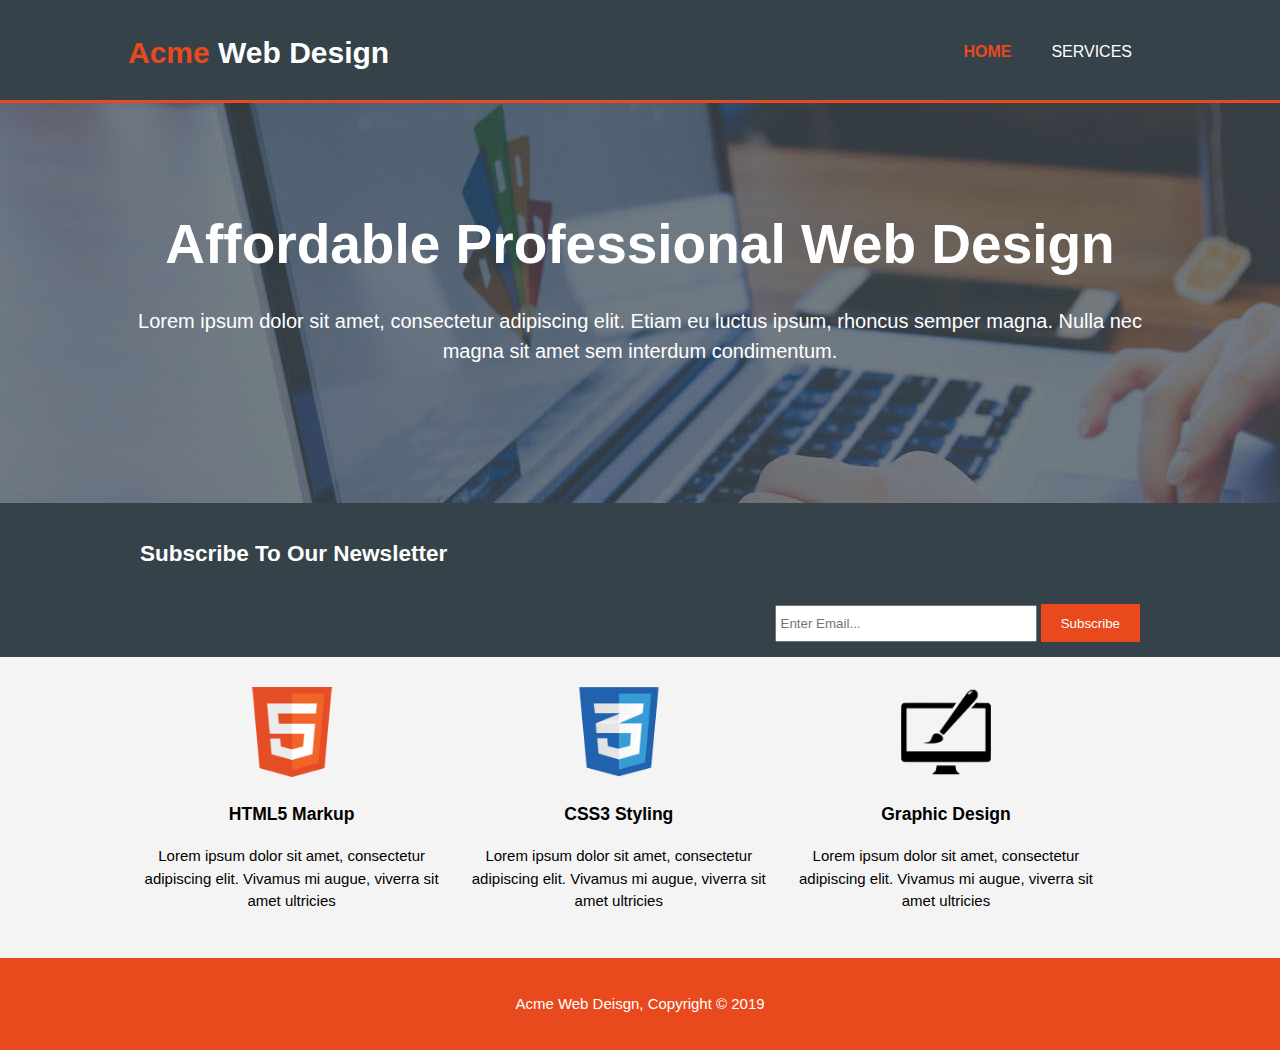
<file: acme/index.html>
<!DOCTYPE html>
<html lang="en">
  <head>
    <meta charset="utf-8">
    <meta name="viewport" content="width=device-width">
    <meta name="description" content="Affordable and professional web design">
	  <meta name="keywords" content="web design, affordable web design, professional web design">
  	<meta name="author" content="Brad Traversy">
    <title>Acme Web Deisgn | Welcome</title>
    <link rel="stylesheet" href="./css/style.css">
  </head>
  <body>
    <header>
      <div class="container">
        <div id="branding">
          <h1><span class="highlight">Acme</span> Web Design</h1>
        </div>
        <nav>
          <ul>
            <li class="current"><a href="index.html">Home</a></li>
            <li><a href="services.html">Services</a></li>
          </ul>
        </nav>
      </div>
    </header>

    <section id="showcase">
      <div class="container">
        <h1>Affordable Professional Web Design</h1>
        <p>Lorem ipsum dolor sit amet, consectetur adipiscing elit. Etiam eu luctus ipsum, rhoncus semper magna. Nulla nec magna sit amet sem interdum condimentum.</p>
      </div>
    </section>

    <section id="newsletter">
      <div class="container">
        <h2>Subscribe To Our Newsletter</h2>
        <form>
          <input type="email" placeholder="Enter Email...">
          <button type="submit" class="button_1">Subscribe</button>
        </form>
      </div>
    </section>

    <section id="boxes">
      <div class="container">
        <div class="box">
          <img src="./img/logo_html.png" alt="logo">
          <h3>HTML5 Markup</h3>
          <p>Lorem ipsum dolor sit amet, consectetur adipiscing elit. Vivamus mi augue, viverra sit amet ultricies</p>
        </div>
        <div class="box">
          <img src="./img/logo_css.png" alt="logo_css">
          <h3>CSS3 Styling</h3>
          <p>Lorem ipsum dolor sit amet, consectetur adipiscing elit. Vivamus mi augue, viverra sit amet ultricies</p>
        </div>
        <div class="box">
          <img src="./img/logo_brush.png" alt="logo_brush">
          <h3>Graphic Design</h3>
          <p>Lorem ipsum dolor sit amet, consectetur adipiscing elit. Vivamus mi augue, viverra sit amet ultricies</p>
        </div>
      </div>
    </section>

    <footer>
      <p>Acme Web Deisgn, Copyright &copy; 2019</p>
    </footer>
  </body>
</html>
</file>
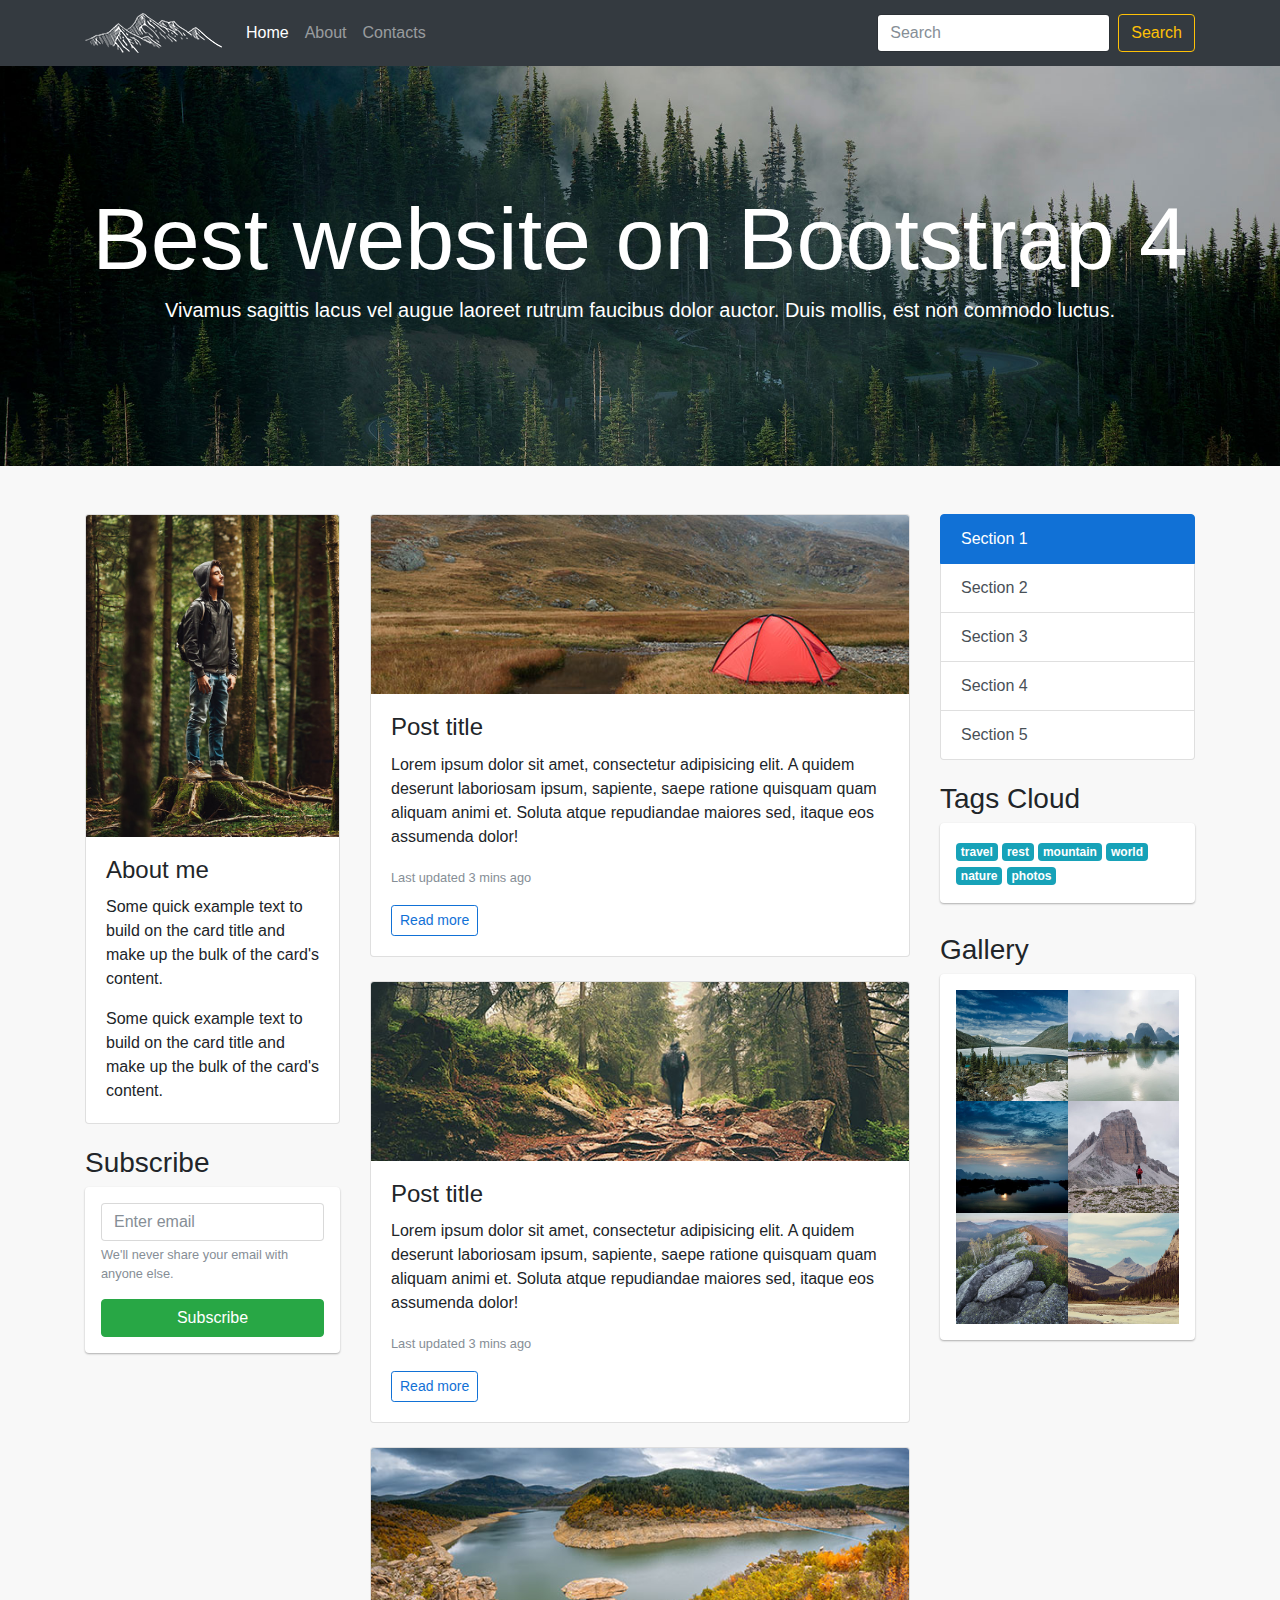
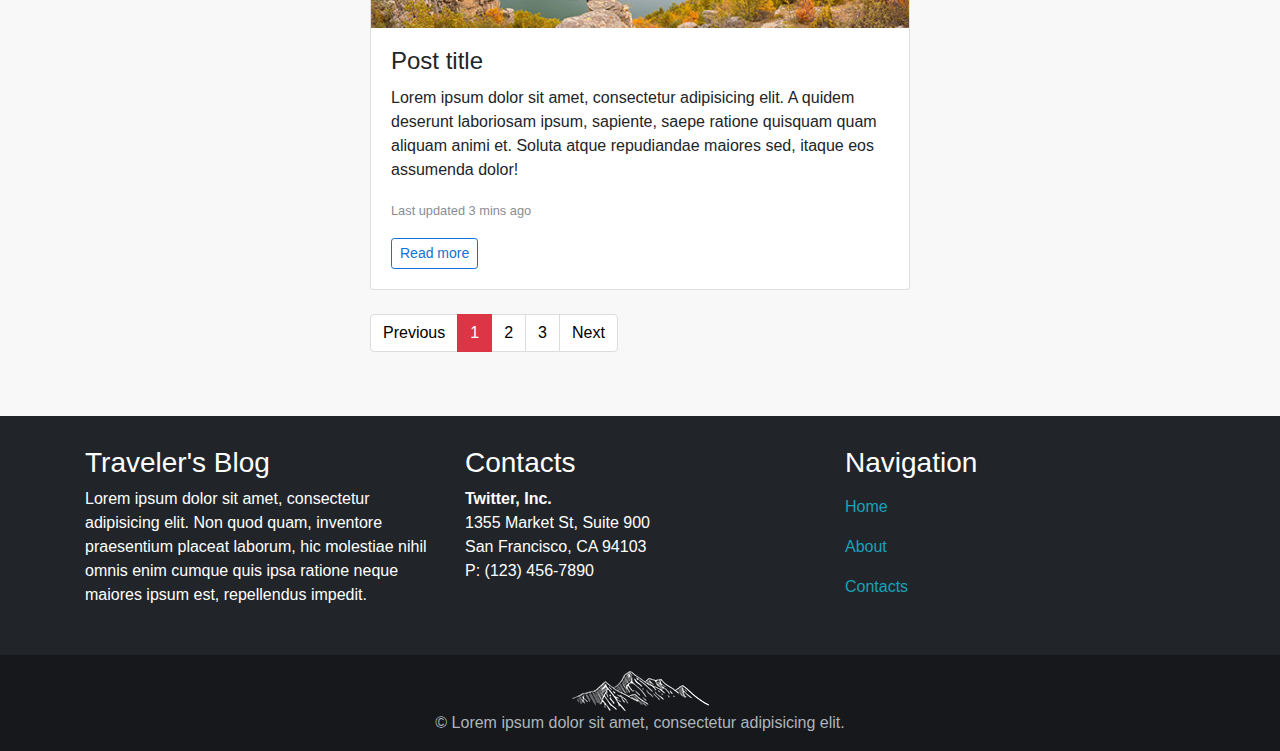
<file: b4/index.html>
<!DOCTYPE html>
<html lang="en">
<head>
    <meta charset="UTF-8">
    <link rel="stylesheet" href="assets/css/style.min.css">

    <!-- Useful meta tags -->
    <meta name="viewport" content="width=device-width, initial-scale=1, shrink-to-fit=no">
    <meta name="description" content="">
    <meta name="keywords" content="">
    <meta name="robots" content="index, follow, noodp">
    <meta name="googlebot" content="index, follow">
    <meta name="google" content="notranslate">
    <meta name="format-detection" content="telephone=no">

    <title>Home</title>
</head>
<body>


<nav class="navbar navbar-expand-md navbar-dark bg-dark">
    <div class="container">
        <a class="navbar-brand" href="#">
            <img src="assets/i/logo.png" alt="">
        </a>
        <button class="navbar-toggler" type="button" data-toggle="collapse" data-target="#navbarSupportedContent" aria-controls="navbarSupportedContent" aria-expanded="false" aria-label="Toggle navigation">
            <span class="navbar-toggler-icon"></span>
        </button>

        <div class="collapse navbar-collapse" id="navbarSupportedContent">
            <ul class="navbar-nav mr-auto">
                <li class="nav-item active">
                    <a class="nav-link" href="#">Home <span class="sr-only">(current)</span></a>
                </li>
                <li class="nav-item">
                    <a class="nav-link" href="#">About</a>
                </li>
                <li class="nav-item">
                    <a class="nav-link" href="#">Contacts</a>
                </li>
            </ul>
            <form class="form-inline my-2 my-lg-0">
                <input class="form-control mr-sm-2" type="text" placeholder="Search" aria-label="Search">
                <button class="btn btn-outline-warning my-2 my-sm-0" type="submit">Search</button>
            </form>
        </div>
    </div><!-- /.container -->
</nav><!-- /.navbar -->


<header class="header d-flex flex-column justify-content-center align-items-center">
    <div class="container">
        <h1 class="display-2">Best website on Bootstrap 4</h1>
        <p class="lead">Vivamus sagittis lacus vel augue laoreet rutrum faucibus dolor auctor. Duis mollis, est non commodo luctus.</p>
    </div>
</header>


<main class="main">
    <div class="container">
        <div class="row">

            <div class="col-lg-3 order-3 order-lg-1">
                <div class="card mb-4">
                    <img class="card-img-top" src="assets/i/author.jpg" alt="Card image cap">
                    <div class="card-body">
                        <h4 class="card-title">About me</h4>
                        <p class="card-text">Some quick example text to build on the card title and make up the bulk of the card's content.</p>
                        <p class="card-text">Some quick example text to build on the card title and make up the bulk of the card's content.</p>
                    </div>
                </div>

                <h3>Subscribe</h3>
                <div class="block">
                    <form method="post" action="/">
                        <div class="form-group">
                            <input type="email" class="form-control" id="exampleInputEmail1" aria-describedby="emailHelp" placeholder="Enter email">
                            <small id="emailHelp" class="form-text text-muted">We'll never share your email with anyone else.</small>
                        </div>
                        <button type="submit" class="btn btn-success btn-block">Subscribe</button>
                    </form>
                </div>
            </div>

            <div class="col-lg-6 col-md-8 order-1 order-lg-2">
                <div class="card mb-4">
                    <img class="card-img-top" src="assets/i/photo-1.jpg" alt="Card image cap">
                    <div class="card-body">
                        <h4 class="card-title">Post title</h4>
                        <p class="card-text">Lorem ipsum dolor sit amet, consectetur adipisicing elit. A quidem deserunt laboriosam ipsum, sapiente, saepe ratione quisquam quam aliquam animi et. Soluta atque repudiandae maiores sed, itaque eos assumenda dolor!</p>
                        <p class="card-text"><small class="text-muted">Last updated 3 mins ago</small></p>
                        <a href="#" class="btn btn-outline-primary btn-sm">Read more</a>
                    </div>
                </div>

                <div class="card mb-4">
                    <img class="card-img-top" src="assets/i/photo-2.jpg" alt="Card image cap">
                    <div class="card-body">
                        <h4 class="card-title">Post title</h4>
                        <p class="card-text">Lorem ipsum dolor sit amet, consectetur adipisicing elit. A quidem deserunt laboriosam ipsum, sapiente, saepe ratione quisquam quam aliquam animi et. Soluta atque repudiandae maiores sed, itaque eos assumenda dolor!</p>
                        <p class="card-text"><small class="text-muted">Last updated 3 mins ago</small></p>
                        <a href="#" class="btn btn-outline-primary btn-sm">Read more</a>
                    </div>
                </div>

                <div class="card mb-4">
                    <img class="card-img-top" src="assets/i/photo-3.jpg" alt="Card image cap">
                    <div class="card-body">
                        <h4 class="card-title">Post title</h4>
                        <p class="card-text">Lorem ipsum dolor sit amet, consectetur adipisicing elit. A quidem deserunt laboriosam ipsum, sapiente, saepe ratione quisquam quam aliquam animi et. Soluta atque repudiandae maiores sed, itaque eos assumenda dolor!</p>
                        <p class="card-text"><small class="text-muted">Last updated 3 mins ago</small></p>
                        <a href="#" class="btn btn-outline-primary btn-sm">Read more</a>
                    </div>
                </div>

                <nav aria-label="Page navigation example">
                    <ul class="pagination">
                        <li class="page-item"><a class="page-link" href="#">Previous</a></li>
                        <li class="page-item active"><a class="page-link" href="#">1</a></li>
                        <li class="page-item"><a class="page-link" href="#">2</a></li>
                        <li class="page-item"><a class="page-link" href="#">3</a></li>
                        <li class="page-item"><a class="page-link" href="#">Next</a></li>
                    </ul>
                </nav>
            </div>

            <div class="col-lg-3 col-md-4 order-2 order-lg-3">
                <div class="list-group mb-4">
                    <a href="#" class="list-group-item active">
                        Section 1
                    </a>
                    <a href="#" class="list-group-item list-group-item-action">Section 2</a>
                    <a href="#" class="list-group-item list-group-item-action">Section 3</a>
                    <a href="#" class="list-group-item list-group-item-action">Section 4</a>
                    <a href="#" class="list-group-item list-group-item-action">Section 5</a>
                </div>

                <h3>Tags Cloud</h3>
                <div class="block">
                    <a class="badge badge-info" href="#">travel</a>
                    <a class="badge badge-info" href="#">rest</a>
                    <a class="badge badge-info" href="#">mountain</a>
                    <a class="badge badge-info" href="#">world</a>
                    <a class="badge badge-info" href="#">nature</a>
                    <a class="badge badge-info" href="#">photos</a>
                </div>

                <h3>Gallery</h3>
                <div class="block">
                    <div class="row no-gutters">
                        <div class="col-6">
                            <img class="img-fluid" src="assets/i/gallery-1.jpg" alt="">
                        </div>
                        <div class="col-6">
                            <img class="img-fluid" src="assets/i/gallery-2.jpg" alt="">
                        </div>
                        <div class="col-6">
                            <img class="img-fluid" src="assets/i/gallery-3.jpg" alt="">
                        </div>
                        <div class="col-6">
                            <img class="img-fluid" src="assets/i/gallery-4.jpg" alt="">
                        </div>
                        <div class="col-6">
                            <img class="img-fluid" src="assets/i/gallery-5.jpg" alt="">
                        </div>
                        <div class="col-6">
                            <img class="img-fluid" src="assets/i/gallery-6.jpg" alt="">
                        </div>
                    </div>
                </div>
            </div>

        </div><!-- /.row -->
    </div><!-- /.container -->
</main><!-- /.main -->



<footer class="footer">
    <div class="container">
        <div class="row">
            <div class="col-lg-4">
                <h3>Traveler's Blog</h3>
                <p>Lorem ipsum dolor sit amet, consectetur adipisicing elit. Non quod quam, inventore praesentium placeat laborum, hic molestiae nihil omnis enim cumque quis ipsa ratione neque maiores ipsum est, repellendus impedit.</p>
            </div>

            <div class="col-lg-4 col-md-6">
                <h3>Contacts</h3>
                <address>
                    <b>Twitter, Inc.</b><br>
                    1355 Market St, Suite 900<br>
                    San Francisco, CA 94103<br>
                    P: (123) 456-7890
                </address>
            </div>

            <div class="col-lg-4 col-md-6">
                <h3>Navigation</h3>
                <nav class="nav flex-column">
                    <a class="nav-link" href="#">Home</a>
                    <a class="nav-link" href="#">About</a>
                    <a class="nav-link" href="#">Contacts</a>
                </nav>
            </div>
        </div>
    </div>
</footer>

<div class="copyright">
    <div class="container">
        <img src="assets/i/logo.png" alt="">
        <div>© Lorem ipsum dolor sit amet, consectetur adipisicing elit.</div>
    </div>
</div>


<!-- JS -->
<script src="assets/js/main.js"></script>


</body>
</html>
</file>
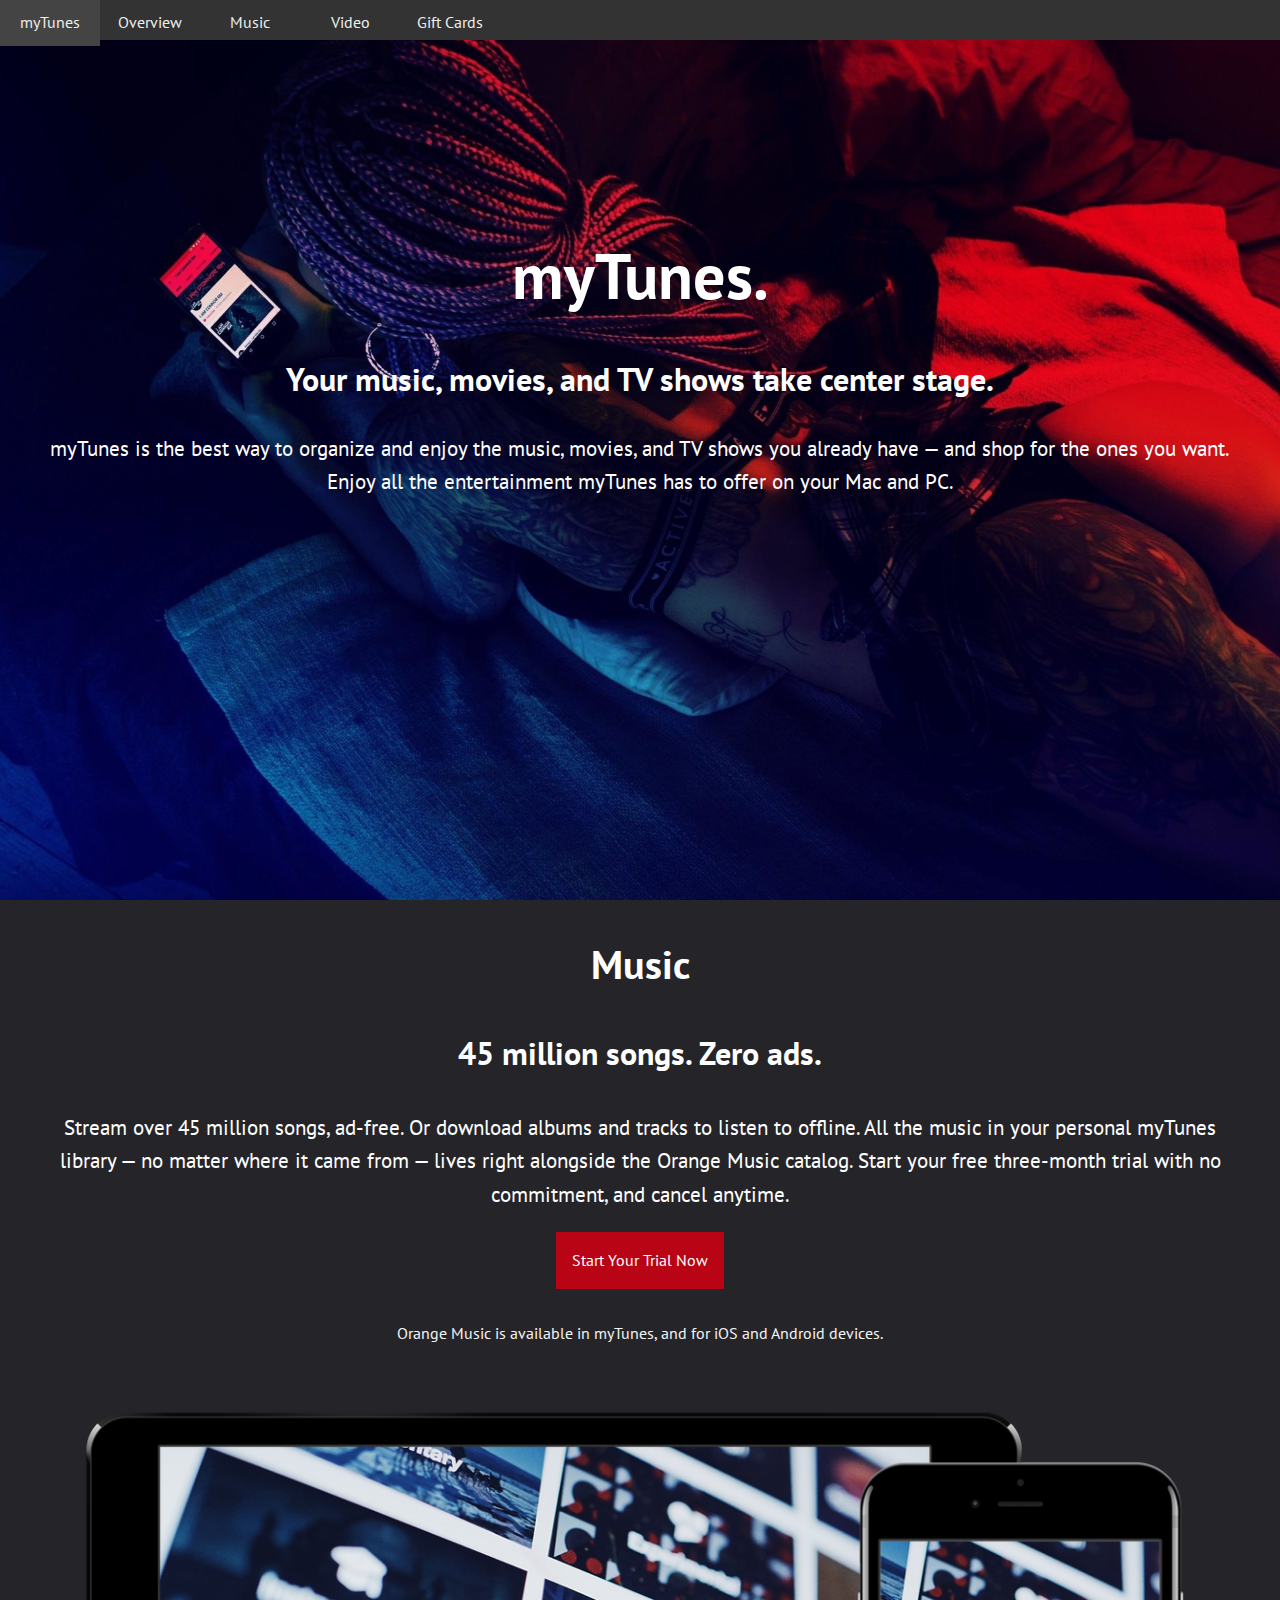
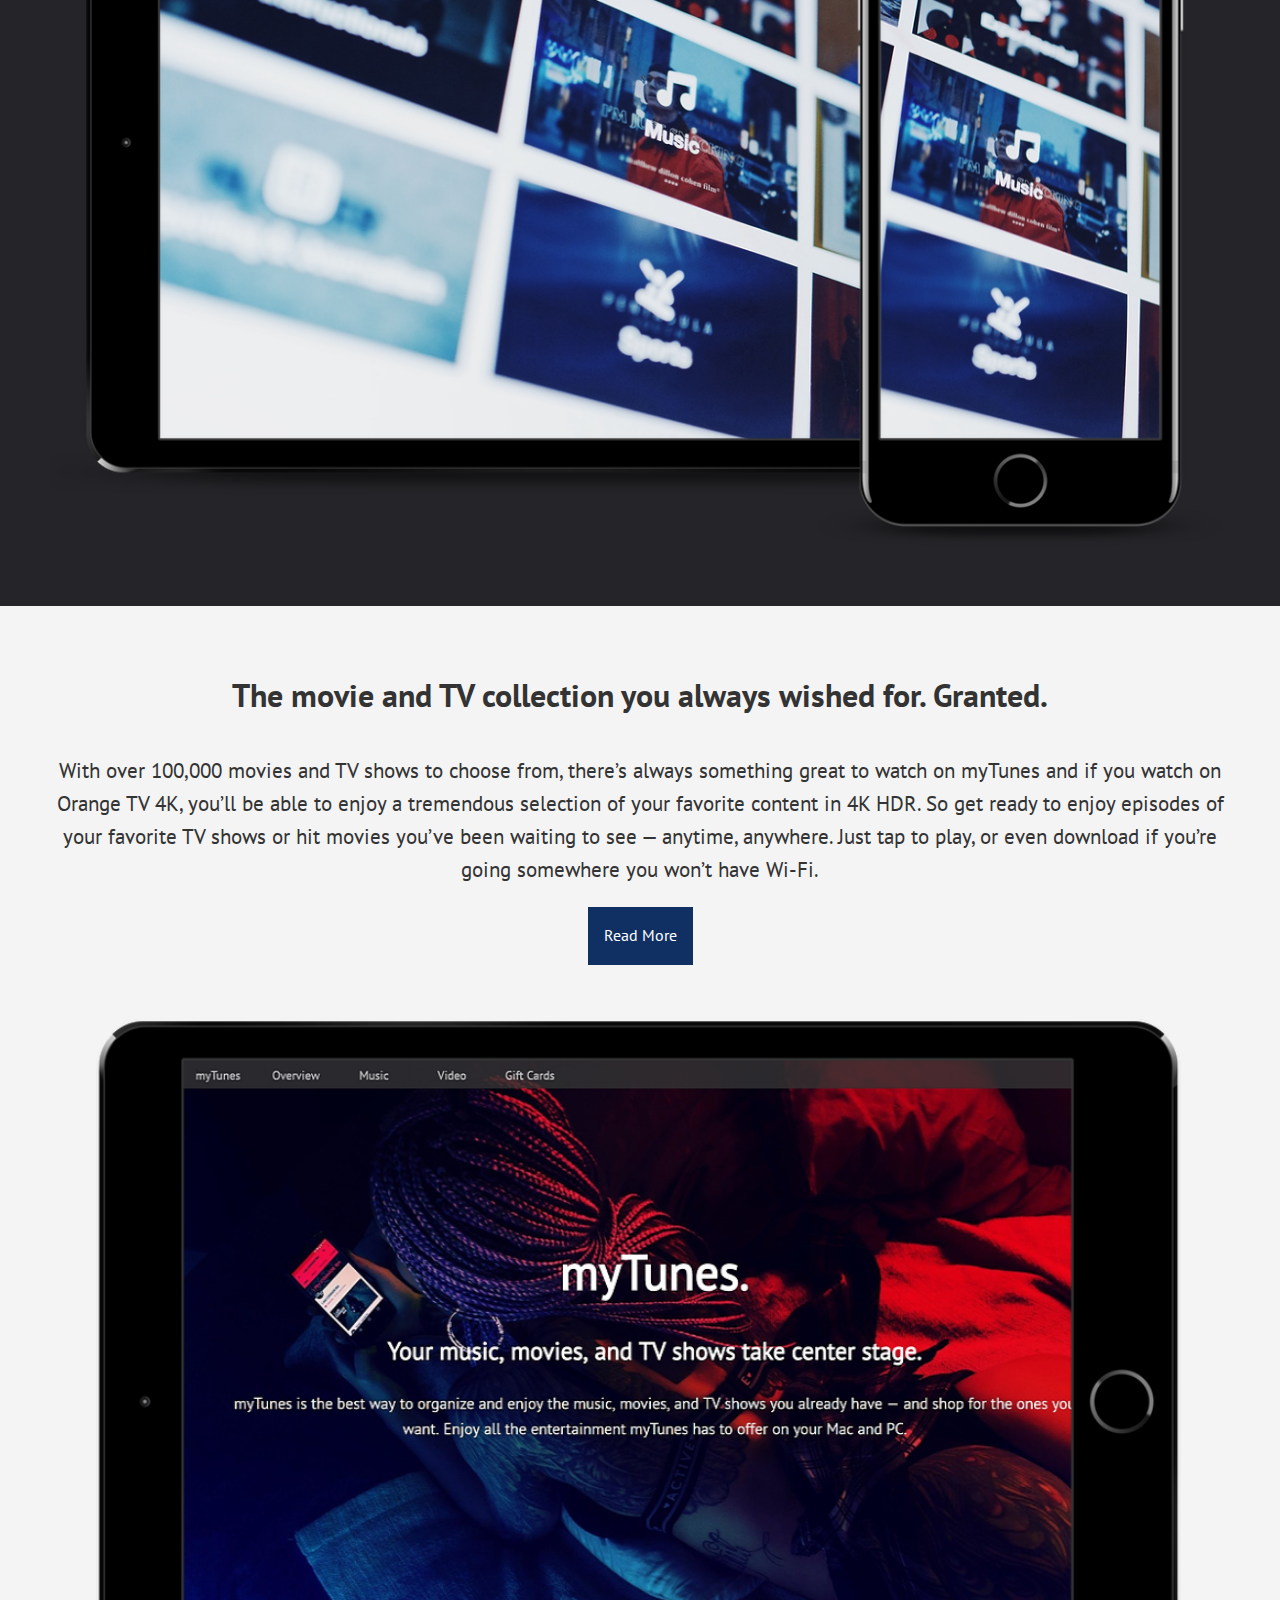
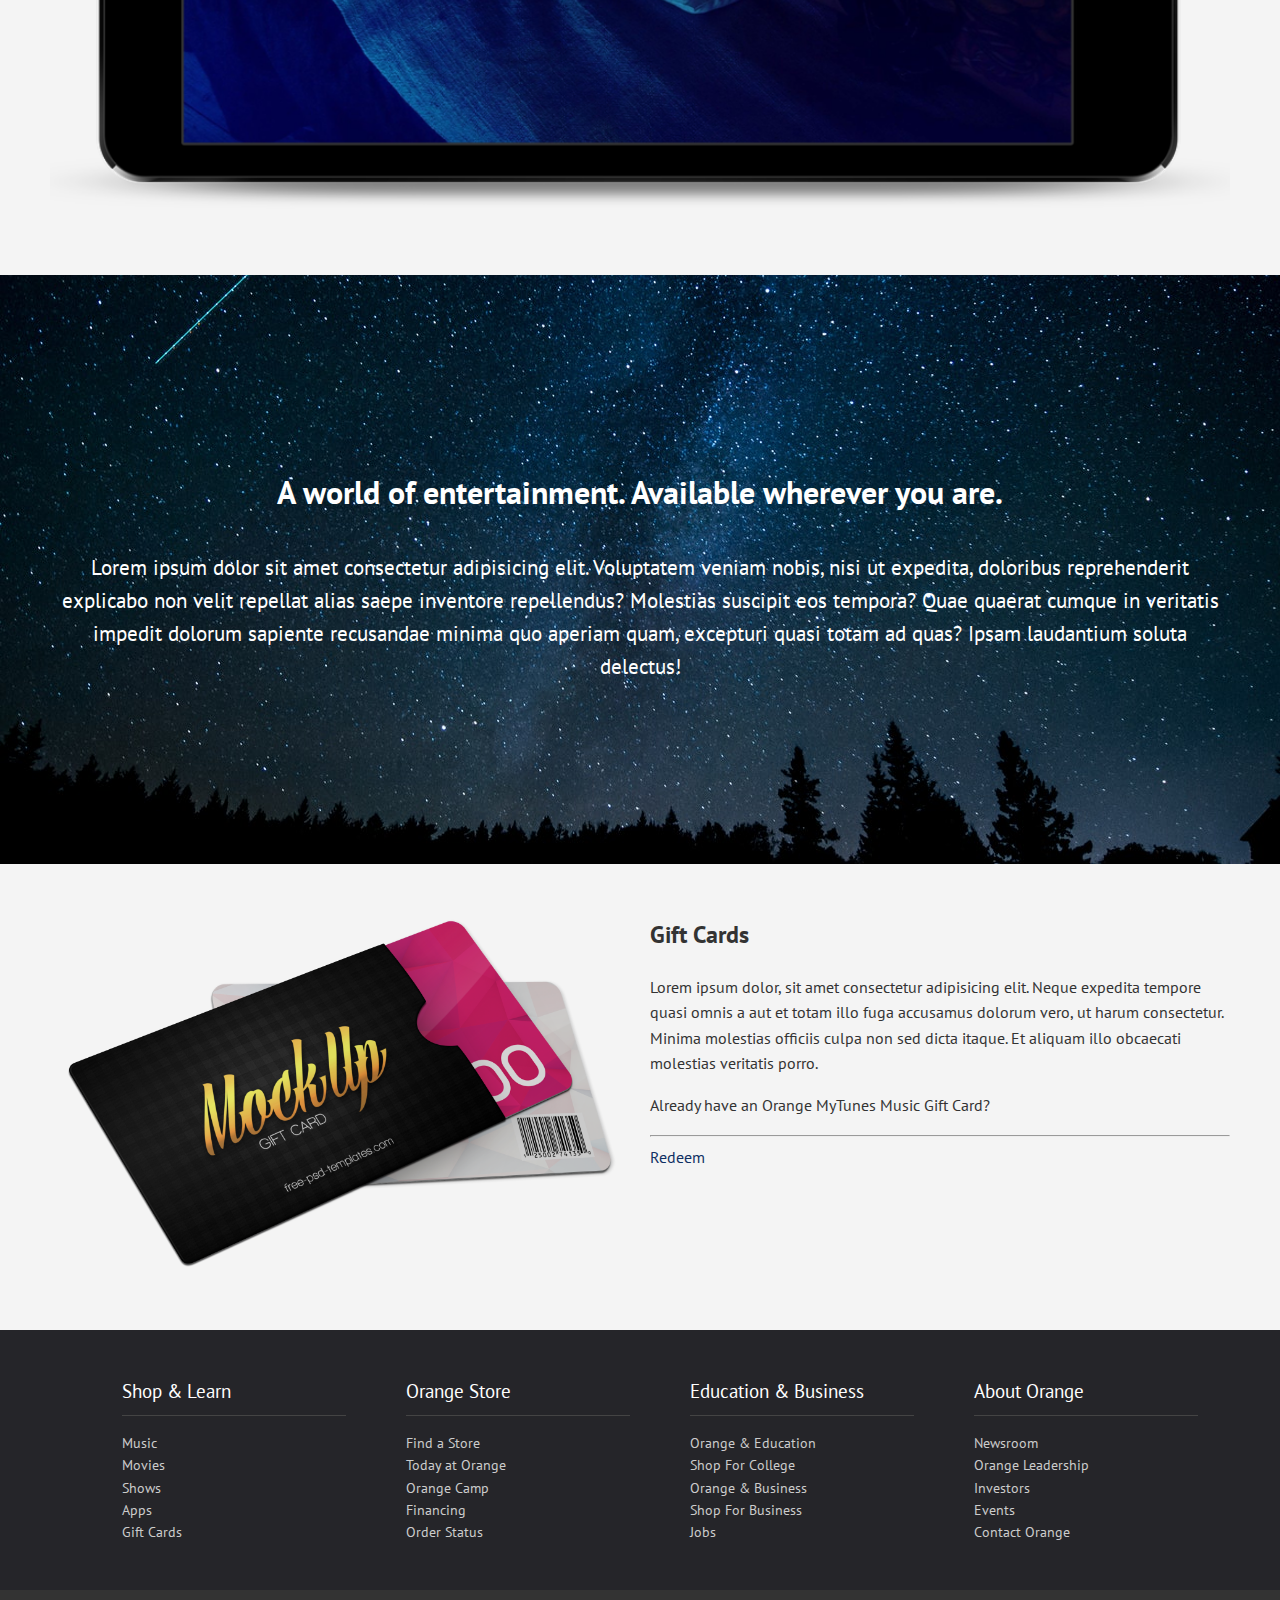
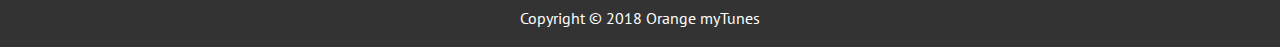
<file: mytunes/index.html>
<!DOCTYPE html>
<html lang="en">

<head>
  <meta charset="UTF-8">
  <meta name="viewport" content="width=device-width, initial-scale=1.0">
  <meta http-equiv="X-UA-Compatible" content="ie=edge">
  <link rel="stylesheet" href="https://use.fontawesome.com/releases/v5.2.0/css/all.css" integrity="sha384-hWVjflwFxL6sNzntih27bfxkr27PmbbK/iSvJ+a4+0owXq79v+lsFkW54bOGbiDQ"
    crossorigin="anonymous">
  <link rel="shortcut icon" type="image/x-icon" href="/favicon.ico">
  <link rel="stylesheet" href="css/style.css">
  <title>Welcome to myTunes</title>
</head>

<body>
  <!-- Showcase & Nav -->
  <div id="showcase">
    <header>
      <nav class='cf'>
        <ul class='cf'>
          <li class="hide-on-small">
            <a href="#showcase">myTunes</a>
          </li>
          <li>
            <a href='#showcase'>Overview</a>
          </li>
          <li>
            <a href='#music'>Music</a>
          </li>
          <li>
            <a href='#video'>Video</a>
          </li>
          <li>
            <a href='#gift-cards'>Gift Cards</a>
          </li>
        </ul>
        <a href='#' id='openup'>myTunes</a>
      </nav>
    </header>
    <div class="section-main container">
      <h1>myTunes.</h1>
      <h2>Your music, movies, and TV shows take center stage.</h2>
      <p class="lead hide-on-small">
        myTunes is the best way to organize and enjoy the music, movies, and TV shows you already have — and shop for the ones you
        want. Enjoy all the entertainment myTunes has to offer on your Mac and PC.
      </p>
    </div>
  </div>

  <!-- Music Section -->
  <section id="music" class="section">
    <div class="container">
      <h2 class="section-head">
        <i class="fas fa-music"></i> Music
      </h2>
      <h3>45 million songs. Zero ads.</h3>
      <p class="lead">Stream over 45 million songs, ad-free. Or download albums and tracks to listen to offline. All the music in your personal
        myTunes library — no matter where it came from — lives right alongside the Orange Music catalog. Start your free
        three-month trial with no commitment, and cancel anytime.</p>
      <a href="#" class="btn btn-primary mb">Start Your Trial Now</a>
      <p class="text-light">Orange Music is available in myTunes, and for iOS and Android devices.</p>
      <img src="img/mockup1.png" alt="">
    </div>
  </section>

  <!-- Video Section -->
  <section id="video" class="section bg-light">
    <div class="container">
      <h3>The movie and TV collection you always wished for. Granted.</h3>
      <p class="lead">With over 100,000 movies and TV shows to choose from, there’s always something great to watch on myTunes and if you
        watch on Orange TV 4K, you’ll be able to enjoy a tremendous selection of your favorite content in 4K HDR. So get
        ready to enjoy episodes of your favorite TV shows or hit movies you’ve been waiting to see — anytime, anywhere. Just
        tap to play, or even download if you’re going somewhere you won’t have Wi-Fi.</p>
      <a href="#" class="btn btn-secondary">Read More</a>
      <img src="img/mockup2.png" alt="">
    </div>
  </section>

  <!-- Entertainment Section -->
  <section id="entertainment" class="section">
    <div class="container">
      <h3>A world of entertainment. Available wherever you are.</h3>
      <p class="lead">Lorem ipsum dolor sit amet consectetur adipisicing elit. Voluptatem veniam nobis, nisi ut expedita, doloribus reprehenderit
        explicabo non velit repellat alias saepe inventore repellendus? Molestias suscipit eos tempora? Quae quaerat cumque
        in veritatis impedit dolorum sapiente recusandae minima quo aperiam quam, excepturi quasi totam ad quas? Ipsam laudantium
        soluta delectus!</p>
    </div>
  </section>

  <!-- Gift Card Section -->
  <section id="gift-cards" class="section bg-light">
    <div class="container">
      <div class="gift-cards">
        <div>
          <img src="img/cards.png" alt="">
        </div>
        <div>
          <h2>Gift Cards</h2>
          <p>
            Lorem ipsum dolor, sit amet consectetur adipisicing elit. Neque expedita tempore quasi omnis a aut et totam illo fuga accusamus
            dolorum vero, ut harum consectetur. Minima molestias officiis culpa non sed dicta itaque. Et aliquam illo obcaecati
            molestias veritatis porro.
          </p>
          <p>Already have an Orange MyTunes Music Gift Card?</p>
          <hr>
          <a href="#" class="text-secondary">
            <i class="fas fa-chevron-right"></i> Redeem
          </a>
        </div>
      </div>
    </div>
  </section>

  <!-- Footer -->
  <footer>
    <div class="container">
      <div class="footer-cols">
        <ul>
          <li>Shop & Learn</li>
          <li>
            <a href="#">Music</a>
          </li>
          <li>
            <a href="#">Movies</a>
          </li>
          <li>
            <a href="#">Shows</a>
          </li>
          <li>
            <a href="#">Apps</a>
          </li>
          <li>
            <a href="#">Gift Cards</a>
          </li>
        </ul>

        <ul>
          <li>Orange Store</li>
          <li>
            <a href="#">Find a Store</a>
          </li>
          <li>
            <a href="#">Today at Orange</a>
          </li>
          <li>
            <a href="#">Orange Camp</a>
          </li>
          <li>
            <a href="#">Financing</a>
          </li>
          <li>
            <a href="#">Order Status</a>
          </li>
        </ul>

        <ul>
          <li>Education & Business</li>
          <li>
            <a href="#">Orange & Education</a>
          </li>
          <li>
            <a href="#">Shop For College</a>
          </li>
          <li>
            <a href="#">Orange & Business</a>
          </li>
          <li>
            <a href="#">Shop For Business</a>
          </li>
          <li>
            <a href="#">Jobs</a>
          </li>
        </ul>

        <ul>
          <li>About Orange</li>
          <li>
            <a href="#">Newsroom</a>
          </li>
          <li>
            <a href="#">Orange Leadership</a>
          </li>
          <li>
            <a href="#">Investors</a>
          </li>
          <li>
            <a href="#">Events</a>
          </li>
          <li>
            <a href="#">Contact Orange</a>
          </li>
        </ul>

      </div>
    </div>
    <div class="footer-bottom text-center">
      Copyright &copy; 2018 Orange myTunes
    </div>
  </footer>

  <script src="https://code.jquery.com/jquery-3.3.1.min.js" integrity="sha256-FgpCb/KJQlLNfOu91ta32o/NMZxltwRo8QtmkMRdAu8="
    crossorigin="anonymous"></script>
  <script src="js/main.js"></script>
</body>

</html>
</file>
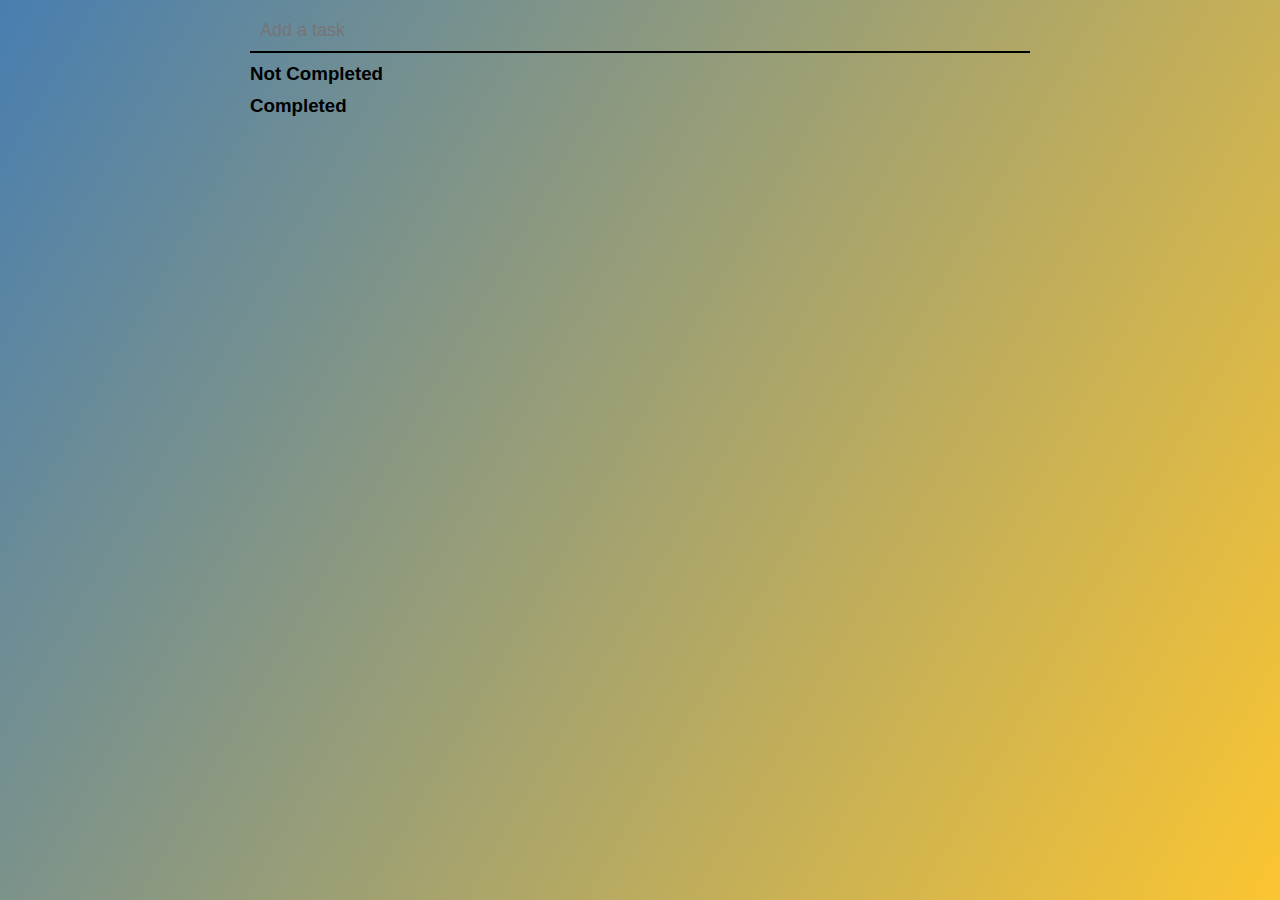
<file: todolist/index.html>
<!DOCTYPE html>
<html lang="en" dir="ltr">
  <head>
    <meta charset="utf-8">
    <title></title>
    <link rel="stylesheet" href="style.css">
    <link rel="stylesheet" href="https://cdnjs.cloudflare.com/ajax/libs/font-awesome/5.8.2/css/all.css">
    <script src="https://cdnjs.cloudflare.com/ajax/libs/jquery/3.4.1/jquery.min.js"></script>
  </head>
  <body>

    <div class="container">
      <input type="text" class="txtb" placeholder="Add a task">
      <div class="notcomp">
        <h3>Not Completed</h3>



      </div>

      <div class="comp">
        <h3>Completed</h3>
      </div>
    </div>


    <script type="text/javascript">
      $(".txtb").on("keyup",function(e){
        //13  means enter button
        if(e.keyCode == 13 && $(".txtb").val() != "")
        {
          var task = $("<div class='task'></div>").text($(".txtb").val());
          var del = $("<i class='fas fa-trash-alt'></i>").click(function(){
            var p = $(this).parent();
            p.fadeOut(function(){
              p.remove();
            });
          });

          var check = $("<i class='fas fa-check'></i>").click(function(){
            var p = $(this).parent();
            p.fadeOut(function(){
              $(".comp").append(p);
              p.fadeIn();
            });
            $(this).remove();
          });

          task.append(del,check);
          $(".notcomp").append(task);
            //to clear the input
          $(".txtb").val("");
        }
      });
    </script>

  </body>
</html>
</file>
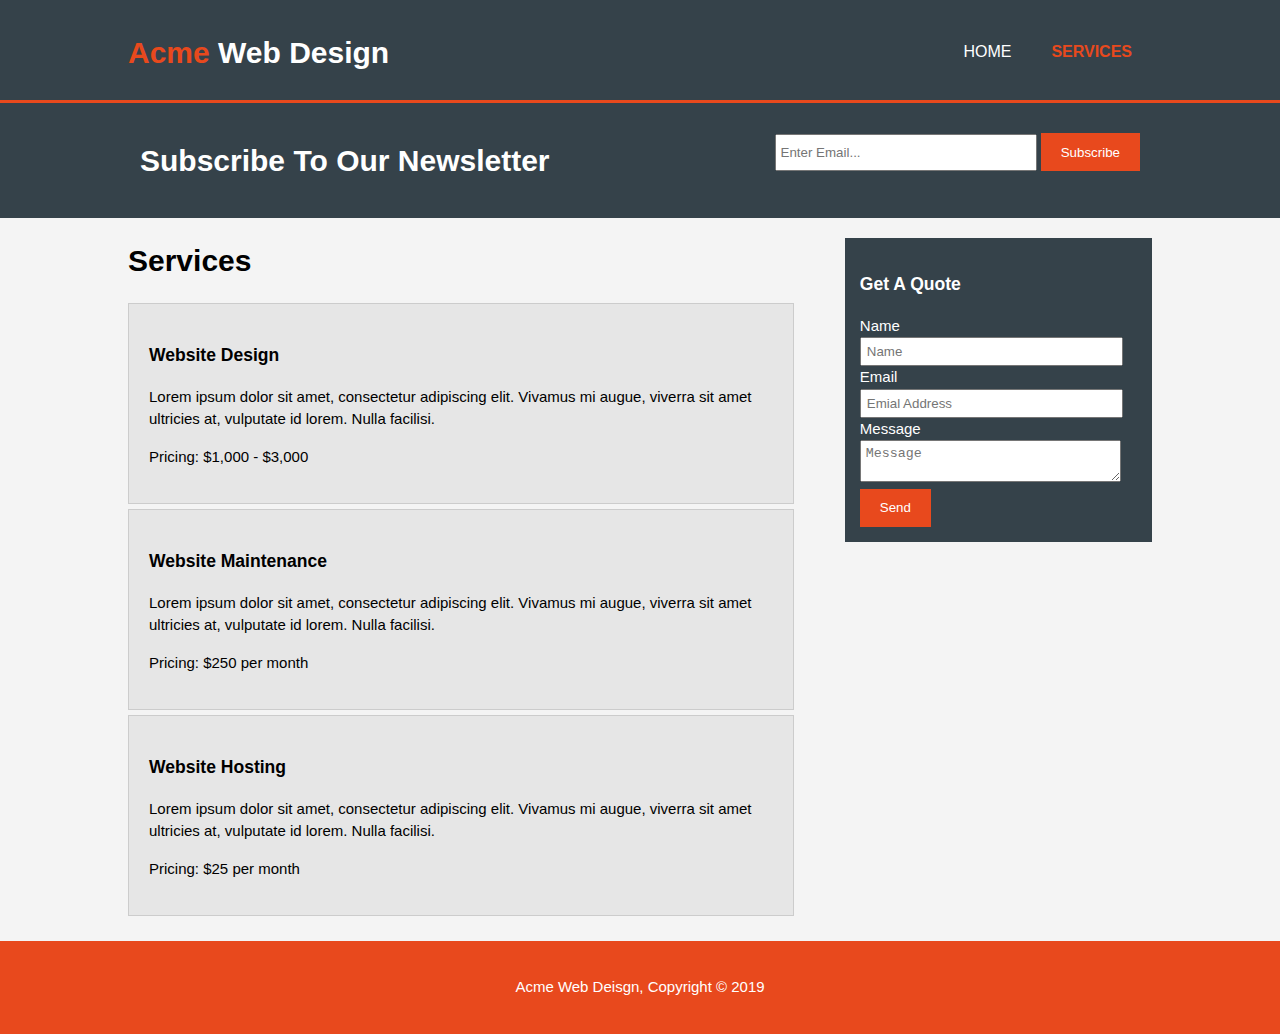
<file: acme/services.html>
<!DOCTYPE html>
<html>
  <head>
    <meta charset="utf-8">
    <meta name="viewport" content="width=device-width">
    <meta name="description" content="Affordable and professional web design">
	  <meta name="keywords" content="web design, affordable web design, professional web design">
  	<meta name="author" content="Brad Traversy">
    <title>Acme Web Deisgn | Services</title>
    <link rel="stylesheet" href="./css/style.css">
  </head>
  <body>
    <header>
      <div class="container">
        <div id="branding">
          <h1><span class="highlight">Acme</span> Web Design</h1>
        </div>
        <nav>
          <ul>
            <li><a href="index.html">Home</a></li>
            <li class="current"><a href="services.html">Services</a></li>
          </ul>
        </nav>
      </div>
    </header>

    <section id="newsletter">
      <div class="container">
        <h1>Subscribe To Our Newsletter</h1>
        <form>
          <input type="email" placeholder="Enter Email...">
          <button type="submit" class="button_1">Subscribe</button>
        </form>
      </div>
    </section>

    <section id="main">
      <div class="container">
        <article id="main-col">
          <h1 class="page-title">Services</h1>
          <ul id="services">
            <li>
              <h3>Website Design</h3>
              <p>Lorem ipsum dolor sit amet, consectetur adipiscing elit. Vivamus mi augue, viverra sit amet ultricies at, vulputate id lorem. Nulla facilisi.</p>
						  <p>Pricing: $1,000 - $3,000</p>
            </li>
            <li>
              <h3>Website Maintenance</h3>
              <p>Lorem ipsum dolor sit amet, consectetur adipiscing elit. Vivamus mi augue, viverra sit amet ultricies at, vulputate id lorem. Nulla facilisi.</p>
						  <p>Pricing: $250 per month</p>
            </li>
            <li>
              <h3>Website Hosting</h3>
              <p>Lorem ipsum dolor sit amet, consectetur adipiscing elit. Vivamus mi augue, viverra sit amet ultricies at, vulputate id lorem. Nulla facilisi.</p>
						  <p>Pricing: $25 per month</p>
            </li>
          </ul>
        </article>

        <aside id="sidebar">
          <div class="dark">
            <h3>Get A Quote</h3>
            <form class="quote">
  						<div>
  							<label>Name</label><br>
  							<input type="text" placeholder="Name">
  						</div>
  						<div>
  							<label>Email</label><br>
  							<input type="email" placeholder="Emial Address">
  						</div>
  						<div>
  							<label>Message</label><br>
  							<textarea placeholder="Message"></textarea>
  						</div>
  						<button class="button_1" type="submit">Send</button>
					</form>
          </div>
        </aside>
      </div>
    </section>

    <footer>
      <p>Acme Web Deisgn, Copyright &copy; 2019</p>
    </footer>
  </body>
</html>
</file>
<file: acme/css/style.css>
body{
  font: 15px/1.5 Arial, Helvetica,sans-serif;
  padding:0;
  margin:0;
  background-color:#f4f4f4;
}

/* Global */
.container{
  width:80%;
  margin:auto;
  overflow:hidden;
}

ul{
  margin:0;
  padding:0;
}

.button_1{
  height:38px;
  background:#e8491d;
  border:0;
  padding-left: 20px;
  padding-right:20px;
  color:#ffffff;
}

.dark{
  padding:15px;
  background:#35424a;
  color:#ffffff;
  margin-top:10px;
  margin-bottom:10px;
}

/* Header **/
header{
  background:#35424a;
  color:#ffffff;
  padding-top:30px;
  min-height:70px;
  border-bottom:#e8491d 3px solid;
}

header a{
  color:#ffffff;
  text-decoration:none;
  text-transform: uppercase;
  font-size:16px;
}

header li{
  float:left;
  display:inline;
  padding: 0 20px 0 20px;
}

header #branding{
  float:left;
}

header #branding h1{
  margin:0;
}

header nav{
  float:right;
  margin-top:10px;
}

header .highlight, header .current a{
  color:#e8491d;
  font-weight:bold;
}

header a:hover{
  color:#cccccc;
  font-weight:bold;
}

/* Showcase */
#showcase{
  min-height:400px;
  background:url('../img/showcase.jpg') no-repeat 0 -400px;
  text-align:center;
  color:#ffffff;
}

#showcase h1{
  margin-top:100px;
  font-size:55px;
  margin-bottom:10px;
}

#showcase p{
  font-size:20px;
}

/* Newsletter */
#newsletter{
  padding:15px;
  color:#ffffff;
  background:#35424a
}

#newsletter h1{
  float:left;
}

#newsletter form {
  float:right;
  margin-top:15px;
}

#newsletter input[type="email"]{
  padding:4px;
  height:25px;
  width:250px;
}

/* Boxes */
#boxes{
  margin-top:20px;
}

#boxes .box{
  float:left;
  text-align: center;
  width:30%;
  padding:10px;
}

#boxes .box img{
  width:90px;
}

/* Sidebar */
aside#sidebar{
  float:right;
  width:30%;
  margin-top:10px;
}

aside#sidebar .quote input, aside#sidebar .quote textarea{
  width:90%;
  padding:5px;
}

/* Main-col */
article#main-col{
  float:left;
  width:65%;
}

/* Services */
ul#services li{
  list-style: none;
  padding:20px;
  border: #cccccc solid 1px;
  margin-bottom:5px;
  background:#e6e6e6;
}

footer{
  padding:20px;
  margin-top:20px;
  color:#ffffff;
  background-color:#e8491d;
  text-align: center;
}

/* Media Queries */
@media(max-width: 768px){
  header #branding,
  header nav,
  header nav li,
  #newsletter h1,
  #newsletter form,
  #boxes .box,
  article#main-col,
  aside#sidebar{
    float:none;
    text-align:center;
    width:100%;
  }

  header{
    padding-bottom:20px;
  }

  #showcase h1{
    margin-top:40px;
  }

  #newsletter button, .quote button{
    display:block;
    width:100%;
  }

  #newsletter form input[type="email"], .quote input, .quote textarea{
    width:100%;
    margin-bottom:5px;
  }
}
</file>
<file: mytunes/css/style.css>
@import url('https://fonts.googleapis.com/css?family=PT+Sans');

/* CSS Variables */
:root {
  --primary-color: #b90415;
  --primary-color-hover: #d3071b;
  --secondary-color: #103063;
  --secondary-color-hover: #143f85;
  --light-color: #f4f4f4;
}

body {
  font-family: 'PT Sans', sans-serif;
  background-color: #252529;
  margin: 0;
  color: #fff;
  line-height: 1.6;
}

img {
  width: 100%;
}

a {
  text-decoration: none;
  color: #ccc;
}

/* Section */
.section {
  padding: 2rem 0;
}

.section-head {
  font-size: 2.5rem;
  margin: 0;
}

.section h3 {
  font-size: 2rem;
}

section#entertainment {
  background: url(../img/section-bg.jpg) no-repeat bottom/cover;
  padding: 10rem 0;
}

.gift-cards {
  display: grid;
  grid-gap: 20px;
  grid-template-columns: repeat(2, 1fr);
  text-align: left;
}

/* Showcase */
#showcase {
  margin: 0;
  padding: 0;
  background: url('../img/showcase.jpg') no-repeat center/cover;
  width: 100%;
  height: 100vh;
  position: relative;
  overflow-y: hidden;
}

#showcase .container {
  margin-top: 25vh;
}

#showcase h1 {
  font-size: 4rem;
  margin-bottom: 0;
}

#showcase h2 {
  font-size: 2rem;
}

/* Footer */
footer .footer-cols {
  display: grid;
  grid-gap: 20px;
  grid-template-columns: repeat(4, 1fr);
  padding: 2rem;
  text-align: left;
  font-size: 14px;
}

footer .footer-cols ul {
  list-style: none;
}

footer .footer-cols ul li:first-child {
  font-size: 1.2rem;
  padding-bottom: 0.5rem;
  border-bottom: #444 solid 1px;
  margin-bottom: 1rem;
}

footer .footer-bottom {
  background: #333;
  padding: 1rem;
}

/* Utility Classes */
.container {
  max-width: 1180px;
  text-align: center;
  margin: 0 auto;
  padding: 0 3rem;
}

.lead {
  font-size: 1.3rem;
}

.text-center {
  text-align: center;
}

/* Buttons */
.btn {
  padding: 1rem;
  color: #fff;
  display: inline-block;
}

.btn-primary {
  background: var(--primary-color);
}

.btn-primary:hover {
  background: var(--primary-color-hover);
}

.btn-secondary {
  background: var(--secondary-color);
}

.btn-secondary:hover {
  background: var(--secondary-color-hover);
}

/* Text colors */
.text-primary {
  color: var(--primary-color);
}

.text-secondary {
  color: var(--secondary-color);
}

.text-light {
  color: var(--light-color);
}

.bg-light {
  background: var(--light-color);
  color: #333;
}

.mb {
  margin-bottom: 1rem;
}

.mt {
  margin-top: 1rem;
}

/* Navigation */
nav {
  height: 40px;
  width: 100%;
  background-color: #333;
  color: #eee;
  position: fixed;
}
nav ul {
  padding: 0;
  margin: 0;
}
nav li {
  display: inline;
  float: left;
}
nav a {
  display: inline-block;
  width: 100px;
  text-align: center;
  text-decoration: none;
  padding: 10px 0;
  color: #eee;
  text-decoration: none;
}
nav li:hover {
  background-color: #444;
}
nav a#openup {
  display: none;
}

@media screen and (max-width: 580px) {
  .hide-on-small {
    display: none;
  }

  #showcase {
    height: 50vh;
  }

  #showcase .container {
    margin-top: 15vh;
  }

  #showcase h1 {
    font-size: 3rem;
  }

  #showcase h2 {
    font-size: 1.5rem;
  }

  nav {
    height: auto;
    border-bottom: 0;
  }
  nav ul {
    display: none;
    height: auto;
  }
  nav li {
    width: 100%;
    float: left;
    position: relative;
  }
  nav a {
    text-align: left;
    width: 100%;
    text-indent: 25px;
    background: #333;
    border-bottom: 1px solid #555;
  }
  nav a:hover {
    background: #444;
  }
  nav a#openup:after {
    content: '|||';
    transform: rotate(-90deg);
    -ms-transform: rotate(-90deg);
    /* IE 9 */
    -webkit-transform: rotate(-90deg);
    /* Safari and Chrome */
    width: 30px;
    height: 30px;
    display: inline-block;
    position: absolute;
    right: 5px;
    top: 20px;
  }
  nav a#openup {
    display: block;
    background-color: #333;
    width: 100%;
    position: relative;
  }
}
.cf:before,
.cf:after {
  content: '';
  display: table;
}

.cf:after {
  clear: both;
}

.cf {
  zoom: 1;
}

@media screen and (max-width: 780px) {
  .gift-cards {
    grid-template-columns: 1fr;
  }

  footer .footer-cols {
    display: none;
  }
}

@media screen and (max-height: 580px) {
  #showcase p.lead {
    display: none;
  }
}
</file>
<file: todolist/style.css>
*{
  margin: 0;
  padding: 0;
  font-family: "montserrat",sans-serif;
  box-sizing: border-box;
}

body{
  background-image: linear-gradient(120deg,#487eb0,#fbc531);
  min-height: 100vh;
}


.container{
  max-width: 800px;
  margin: auto;
  padding: 10px;
}

.txtb{
  width: 100%;
  border: none;
  border-bottom: 2px solid #000;
  background: none;
  padding: 10px;
  outline: none;
  font-size: 18px;
}

h3{
  margin: 10px 0;
}

.task{
  width: 100%;
  background: rgba(255,255,255,0.5);
  padding: 18px;
  margin: 6px 0;
  overflow: hidden;
}

.task i{
  float: right;
  margin-left: 20px;
  cursor: pointer;
}

.comp .task{
  background: rgba(0,0,0,.5);
  color: #fff;
}
</file>
<file: b4/assets/css/style.min.css>
html{box-sizing:border-box;font-family:sans-serif;line-height:1.15;-webkit-text-size-adjust:100%;-ms-text-size-adjust:100%;-ms-overflow-style:scrollbar;-webkit-tap-highlight-color:transparent}*,:after,:before{box-sizing:inherit}@-ms-viewport{width:device-width}article,aside,dialog,figcaption,figure,footer,header,hgroup,main,nav,section{display:block}body{margin:0;font-family:-apple-system,BlinkMacSystemFont,Segoe UI,Roboto,Helvetica Neue,Arial,sans-serif;font-size:1rem;font-weight:400;line-height:1.5;color:#212529;background-color:#f8f8f8}[tabindex="-1"]:focus{outline:none!important}hr{box-sizing:content-box;height:0;overflow:visible}h1,h2,h3,h4,h5,h6{margin-top:0;margin-bottom:.5rem}p{margin-top:0;margin-bottom:1rem}abbr[data-original-title],abbr[title]{text-decoration:underline;text-decoration:underline dotted;cursor:help;border-bottom:0}address{font-style:normal;line-height:inherit}address,dl,ol,ul{margin-bottom:1rem}dl,ol,ul{margin-top:0}ol ol,ol ul,ul ol,ul ul{margin-bottom:0}dt{font-weight:700}dd{margin-bottom:.5rem;margin-left:0}blockquote{margin:0 0 1rem}dfn{font-style:italic}b,strong{font-weight:bolder}small{font-size:80%}sub,sup{position:relative;font-size:75%;line-height:0;vertical-align:baseline}sub{bottom:-.25em}sup{top:-.5em}a{color:#17a2b8;text-decoration:none;background-color:transparent;-webkit-text-decoration-skip:objects}a:hover{color:#0f6674;text-decoration:underline}a:not([href]):not([tabindex]),a:not([href]):not([tabindex]):focus,a:not([href]):not([tabindex]):hover{color:inherit;text-decoration:none}a:not([href]):not([tabindex]):focus{outline:0}code,kbd,pre,samp{font-family:monospace,monospace;font-size:1em}pre{margin-top:0;margin-bottom:1rem;overflow:auto}figure{margin:0 0 1rem}img{vertical-align:middle;border-style:none}svg:not(:root){overflow:hidden}[role=button],a,area,button,input,label,select,summary,textarea{-ms-touch-action:manipulation;touch-action:manipulation}table{border-collapse:collapse}caption{padding-top:.75rem;padding-bottom:.75rem;color:#868e96;caption-side:bottom}caption,th{text-align:left}label{display:inline-block;margin-bottom:.5rem}button:focus{outline:1px dotted;outline:5px auto -webkit-focus-ring-color}button,input,optgroup,select,textarea{margin:0;font-family:inherit;font-size:inherit;line-height:inherit}button,input{overflow:visible}button,select{text-transform:none}[type=reset],[type=submit],button,html [type=button]{-webkit-appearance:button}[type=button]::-moz-focus-inner,[type=reset]::-moz-focus-inner,[type=submit]::-moz-focus-inner,button::-moz-focus-inner{padding:0;border-style:none}input[type=checkbox],input[type=radio]{box-sizing:border-box;padding:0}input[type=date],input[type=datetime-local],input[type=month],input[type=time]{-webkit-appearance:listbox}textarea{overflow:auto;resize:vertical}fieldset{min-width:0;padding:0;margin:0;border:0}legend{display:block;width:100%;max-width:100%;padding:0;margin-bottom:.5rem;font-size:1.5rem;line-height:inherit;color:inherit;white-space:normal}progress{vertical-align:baseline}[type=number]::-webkit-inner-spin-button,[type=number]::-webkit-outer-spin-button{height:auto}[type=search]{outline-offset:-2px;-webkit-appearance:none}[type=search]::-webkit-search-cancel-button,[type=search]::-webkit-search-decoration{-webkit-appearance:none}::-webkit-file-upload-button{font:inherit;-webkit-appearance:button}output{display:inline-block}summary{display:list-item}template{display:none}[hidden]{display:none!important}.align-baseline{vertical-align:baseline!important}.align-top{vertical-align:top!important}.align-middle{vertical-align:middle!important}.align-bottom{vertical-align:bottom!important}.align-text-bottom{vertical-align:text-bottom!important}.align-text-top{vertical-align:text-top!important}.bg-primary{background-color:#1171d6!important}a.bg-primary:focus,a.bg-primary:hover{background-color:#0d58a7!important}.bg-secondary{background-color:#868e96!important}a.bg-secondary:focus,a.bg-secondary:hover{background-color:#6c757d!important}.bg-success{background-color:#28a745!important}a.bg-success:focus,a.bg-success:hover{background-color:#1e7e34!important}.bg-info{background-color:#17a2b8!important}a.bg-info:focus,a.bg-info:hover{background-color:#117a8b!important}.bg-warning{background-color:#ffc107!important}a.bg-warning:focus,a.bg-warning:hover{background-color:#d39e00!important}.bg-danger{background-color:#dc3545!important}a.bg-danger:focus,a.bg-danger:hover{background-color:#bd2130!important}.bg-brown{background-color:#b15a34!important}a.bg-brown:focus,a.bg-brown:hover{background-color:#8a4628!important}.bg-lime{background-color:#b2d15f!important}a.bg-lime:focus,a.bg-lime:hover{background-color:#9ec538!important}.bg-light{background-color:#f8f9fa!important}a.bg-light:focus,a.bg-light:hover{background-color:#dae0e5!important}.bg-dark{background-color:#343a40!important}a.bg-dark:focus,a.bg-dark:hover{background-color:#1d2124!important}.bg-white{background-color:#fff!important}.bg-transparent{background-color:transparent!important}.border{border:1px solid #e9ecef!important}.border-0{border:0!important}.border-top-0{border-top:0!important}.border-right-0{border-right:0!important}.border-bottom-0{border-bottom:0!important}.border-left-0{border-left:0!important}.border-primary{border-color:#1171d6!important}.border-secondary{border-color:#868e96!important}.border-success{border-color:#28a745!important}.border-info{border-color:#17a2b8!important}.border-warning{border-color:#ffc107!important}.border-danger{border-color:#dc3545!important}.border-brown{border-color:#b15a34!important}.border-lime{border-color:#b2d15f!important}.border-light{border-color:#f8f9fa!important}.border-dark{border-color:#343a40!important}.border-white{border-color:#fff!important}.rounded{border-radius:.25rem!important}.rounded-top{border-top-left-radius:.25rem!important}.rounded-right,.rounded-top{border-top-right-radius:.25rem!important}.rounded-bottom,.rounded-right{border-bottom-right-radius:.25rem!important}.rounded-bottom,.rounded-left{border-bottom-left-radius:.25rem!important}.rounded-left{border-top-left-radius:.25rem!important}.rounded-circle{border-radius:50%}.rounded-0{border-radius:0}.clearfix:after{display:block;clear:both;content:""}.d-none{display:none!important}.d-inline{display:inline!important}.d-inline-block{display:inline-block!important}.d-block{display:block!important}.d-table{display:table!important}.d-table-cell{display:table-cell!important}.d-flex{display:-ms-flexbox!important;display:flex!important}.d-inline-flex{display:-ms-inline-flexbox!important;display:inline-flex!important}@media (min-width:576px){.d-sm-none{display:none!important}.d-sm-inline{display:inline!important}.d-sm-inline-block{display:inline-block!important}.d-sm-block{display:block!important}.d-sm-table{display:table!important}.d-sm-table-cell{display:table-cell!important}.d-sm-flex{display:-ms-flexbox!important;display:flex!important}.d-sm-inline-flex{display:-ms-inline-flexbox!important;display:inline-flex!important}}@media (min-width:768px){.d-md-none{display:none!important}.d-md-inline{display:inline!important}.d-md-inline-block{display:inline-block!important}.d-md-block{display:block!important}.d-md-table{display:table!important}.d-md-table-cell{display:table-cell!important}.d-md-flex{display:-ms-flexbox!important;display:flex!important}.d-md-inline-flex{display:-ms-inline-flexbox!important;display:inline-flex!important}}@media (min-width:992px){.d-lg-none{display:none!important}.d-lg-inline{display:inline!important}.d-lg-inline-block{display:inline-block!important}.d-lg-block{display:block!important}.d-lg-table{display:table!important}.d-lg-table-cell{display:table-cell!important}.d-lg-flex{display:-ms-flexbox!important;display:flex!important}.d-lg-inline-flex{display:-ms-inline-flexbox!important;display:inline-flex!important}}@media (min-width:1200px){.d-xl-none{display:none!important}.d-xl-inline{display:inline!important}.d-xl-inline-block{display:inline-block!important}.d-xl-block{display:block!important}.d-xl-table{display:table!important}.d-xl-table-cell{display:table-cell!important}.d-xl-flex{display:-ms-flexbox!important;display:flex!important}.d-xl-inline-flex{display:-ms-inline-flexbox!important;display:inline-flex!important}}.d-print-block{display:none!important}@media print{.d-print-block{display:block!important}}.d-print-inline{display:none!important}@media print{.d-print-inline{display:inline!important}}.d-print-inline-block{display:none!important}@media print{.d-print-inline-block{display:inline-block!important}}@media print{.d-print-none{display:none!important}}.embed-responsive{position:relative;display:block;width:100%;padding:0;overflow:hidden}.embed-responsive:before{display:block;content:""}.embed-responsive .embed-responsive-item,.embed-responsive embed,.embed-responsive iframe,.embed-responsive object,.embed-responsive video{position:absolute;top:0;bottom:0;left:0;width:100%;height:100%;border:0}.embed-responsive-21by9:before{padding-top:42.85714%}.embed-responsive-16by9:before{padding-top:56.25%}.embed-responsive-4by3:before{padding-top:75%}.embed-responsive-1by1:before{padding-top:100%}.flex-row{-ms-flex-direction:row!important;flex-direction:row!important}.flex-column{-ms-flex-direction:column!important;flex-direction:column!important}.flex-row-reverse{-ms-flex-direction:row-reverse!important;flex-direction:row-reverse!important}.flex-column-reverse{-ms-flex-direction:column-reverse!important;flex-direction:column-reverse!important}.flex-wrap{-ms-flex-wrap:wrap!important;flex-wrap:wrap!important}.flex-nowrap{-ms-flex-wrap:nowrap!important;flex-wrap:nowrap!important}.flex-wrap-reverse{-ms-flex-wrap:wrap-reverse!important;flex-wrap:wrap-reverse!important}.justify-content-start{-ms-flex-pack:start!important;justify-content:flex-start!important}.justify-content-end{-ms-flex-pack:end!important;justify-content:flex-end!important}.justify-content-center{-ms-flex-pack:center!important;justify-content:center!important}.justify-content-between{-ms-flex-pack:justify!important;justify-content:space-between!important}.justify-content-around{-ms-flex-pack:distribute!important;justify-content:space-around!important}.align-items-start{-ms-flex-align:start!important;align-items:flex-start!important}.align-items-end{-ms-flex-align:end!important;align-items:flex-end!important}.align-items-center{-ms-flex-align:center!important;align-items:center!important}.align-items-baseline{-ms-flex-align:baseline!important;align-items:baseline!important}.align-items-stretch{-ms-flex-align:stretch!important;align-items:stretch!important}.align-content-start{-ms-flex-line-pack:start!important;align-content:flex-start!important}.align-content-end{-ms-flex-line-pack:end!important;align-content:flex-end!important}.align-content-center{-ms-flex-line-pack:center!important;align-content:center!important}.align-content-between{-ms-flex-line-pack:justify!important;align-content:space-between!important}.align-content-around{-ms-flex-line-pack:distribute!important;align-content:space-around!important}.align-content-stretch{-ms-flex-line-pack:stretch!important;align-content:stretch!important}.align-self-auto{-webkit-align-self:auto!important;-ms-flex-item-align:auto!important;-ms-grid-row-align:auto!important;align-self:auto!important}.align-self-start{-webkit-align-self:flex-start!important;-ms-flex-item-align:start!important;align-self:flex-start!important}.align-self-end{-webkit-align-self:flex-end!important;-ms-flex-item-align:end!important;align-self:flex-end!important}.align-self-center{-webkit-align-self:center!important;-ms-flex-item-align:center!important;-ms-grid-row-align:center!important;align-self:center!important}.align-self-baseline{-webkit-align-self:baseline!important;-ms-flex-item-align:baseline!important;align-self:baseline!important}.align-self-stretch{-webkit-align-self:stretch!important;-ms-flex-item-align:stretch!important;-ms-grid-row-align:stretch!important;align-self:stretch!important}@media (min-width:576px){.flex-sm-row{-ms-flex-direction:row!important;flex-direction:row!important}.flex-sm-column{-ms-flex-direction:column!important;flex-direction:column!important}.flex-sm-row-reverse{-ms-flex-direction:row-reverse!important;flex-direction:row-reverse!important}.flex-sm-column-reverse{-ms-flex-direction:column-reverse!important;flex-direction:column-reverse!important}.flex-sm-wrap{-ms-flex-wrap:wrap!important;flex-wrap:wrap!important}.flex-sm-nowrap{-ms-flex-wrap:nowrap!important;flex-wrap:nowrap!important}.flex-sm-wrap-reverse{-ms-flex-wrap:wrap-reverse!important;flex-wrap:wrap-reverse!important}.justify-content-sm-start{-ms-flex-pack:start!important;justify-content:flex-start!important}.justify-content-sm-end{-ms-flex-pack:end!important;justify-content:flex-end!important}.justify-content-sm-center{-ms-flex-pack:center!important;justify-content:center!important}.justify-content-sm-between{-ms-flex-pack:justify!important;justify-content:space-between!important}.justify-content-sm-around{-ms-flex-pack:distribute!important;justify-content:space-around!important}.align-items-sm-start{-ms-flex-align:start!important;align-items:flex-start!important}.align-items-sm-end{-ms-flex-align:end!important;align-items:flex-end!important}.align-items-sm-center{-ms-flex-align:center!important;align-items:center!important}.align-items-sm-baseline{-ms-flex-align:baseline!important;align-items:baseline!important}.align-items-sm-stretch{-ms-flex-align:stretch!important;align-items:stretch!important}.align-content-sm-start{-ms-flex-line-pack:start!important;align-content:flex-start!important}.align-content-sm-end{-ms-flex-line-pack:end!important;align-content:flex-end!important}.align-content-sm-center{-ms-flex-line-pack:center!important;align-content:center!important}.align-content-sm-between{-ms-flex-line-pack:justify!important;align-content:space-between!important}.align-content-sm-around{-ms-flex-line-pack:distribute!important;align-content:space-around!important}.align-content-sm-stretch{-ms-flex-line-pack:stretch!important;align-content:stretch!important}.align-self-sm-auto{-webkit-align-self:auto!important;-ms-flex-item-align:auto!important;-ms-grid-row-align:auto!important;align-self:auto!important}.align-self-sm-start{-webkit-align-self:flex-start!important;-ms-flex-item-align:start!important;align-self:flex-start!important}.align-self-sm-end{-webkit-align-self:flex-end!important;-ms-flex-item-align:end!important;align-self:flex-end!important}.align-self-sm-center{-webkit-align-self:center!important;-ms-flex-item-align:center!important;-ms-grid-row-align:center!important;align-self:center!important}.align-self-sm-baseline{-webkit-align-self:baseline!important;-ms-flex-item-align:baseline!important;align-self:baseline!important}.align-self-sm-stretch{-webkit-align-self:stretch!important;-ms-flex-item-align:stretch!important;-ms-grid-row-align:stretch!important;align-self:stretch!important}}@media (min-width:768px){.flex-md-row{-ms-flex-direction:row!important;flex-direction:row!important}.flex-md-column{-ms-flex-direction:column!important;flex-direction:column!important}.flex-md-row-reverse{-ms-flex-direction:row-reverse!important;flex-direction:row-reverse!important}.flex-md-column-reverse{-ms-flex-direction:column-reverse!important;flex-direction:column-reverse!important}.flex-md-wrap{-ms-flex-wrap:wrap!important;flex-wrap:wrap!important}.flex-md-nowrap{-ms-flex-wrap:nowrap!important;flex-wrap:nowrap!important}.flex-md-wrap-reverse{-ms-flex-wrap:wrap-reverse!important;flex-wrap:wrap-reverse!important}.justify-content-md-start{-ms-flex-pack:start!important;justify-content:flex-start!important}.justify-content-md-end{-ms-flex-pack:end!important;justify-content:flex-end!important}.justify-content-md-center{-ms-flex-pack:center!important;justify-content:center!important}.justify-content-md-between{-ms-flex-pack:justify!important;justify-content:space-between!important}.justify-content-md-around{-ms-flex-pack:distribute!important;justify-content:space-around!important}.align-items-md-start{-ms-flex-align:start!important;align-items:flex-start!important}.align-items-md-end{-ms-flex-align:end!important;align-items:flex-end!important}.align-items-md-center{-ms-flex-align:center!important;align-items:center!important}.align-items-md-baseline{-ms-flex-align:baseline!important;align-items:baseline!important}.align-items-md-stretch{-ms-flex-align:stretch!important;align-items:stretch!important}.align-content-md-start{-ms-flex-line-pack:start!important;align-content:flex-start!important}.align-content-md-end{-ms-flex-line-pack:end!important;align-content:flex-end!important}.align-content-md-center{-ms-flex-line-pack:center!important;align-content:center!important}.align-content-md-between{-ms-flex-line-pack:justify!important;align-content:space-between!important}.align-content-md-around{-ms-flex-line-pack:distribute!important;align-content:space-around!important}.align-content-md-stretch{-ms-flex-line-pack:stretch!important;align-content:stretch!important}.align-self-md-auto{-webkit-align-self:auto!important;-ms-flex-item-align:auto!important;-ms-grid-row-align:auto!important;align-self:auto!important}.align-self-md-start{-webkit-align-self:flex-start!important;-ms-flex-item-align:start!important;align-self:flex-start!important}.align-self-md-end{-webkit-align-self:flex-end!important;-ms-flex-item-align:end!important;align-self:flex-end!important}.align-self-md-center{-webkit-align-self:center!important;-ms-flex-item-align:center!important;-ms-grid-row-align:center!important;align-self:center!important}.align-self-md-baseline{-webkit-align-self:baseline!important;-ms-flex-item-align:baseline!important;align-self:baseline!important}.align-self-md-stretch{-webkit-align-self:stretch!important;-ms-flex-item-align:stretch!important;-ms-grid-row-align:stretch!important;align-self:stretch!important}}@media (min-width:992px){.flex-lg-row{-ms-flex-direction:row!important;flex-direction:row!important}.flex-lg-column{-ms-flex-direction:column!important;flex-direction:column!important}.flex-lg-row-reverse{-ms-flex-direction:row-reverse!important;flex-direction:row-reverse!important}.flex-lg-column-reverse{-ms-flex-direction:column-reverse!important;flex-direction:column-reverse!important}.flex-lg-wrap{-ms-flex-wrap:wrap!important;flex-wrap:wrap!important}.flex-lg-nowrap{-ms-flex-wrap:nowrap!important;flex-wrap:nowrap!important}.flex-lg-wrap-reverse{-ms-flex-wrap:wrap-reverse!important;flex-wrap:wrap-reverse!important}.justify-content-lg-start{-ms-flex-pack:start!important;justify-content:flex-start!important}.justify-content-lg-end{-ms-flex-pack:end!important;justify-content:flex-end!important}.justify-content-lg-center{-ms-flex-pack:center!important;justify-content:center!important}.justify-content-lg-between{-ms-flex-pack:justify!important;justify-content:space-between!important}.justify-content-lg-around{-ms-flex-pack:distribute!important;justify-content:space-around!important}.align-items-lg-start{-ms-flex-align:start!important;align-items:flex-start!important}.align-items-lg-end{-ms-flex-align:end!important;align-items:flex-end!important}.align-items-lg-center{-ms-flex-align:center!important;align-items:center!important}.align-items-lg-baseline{-ms-flex-align:baseline!important;align-items:baseline!important}.align-items-lg-stretch{-ms-flex-align:stretch!important;align-items:stretch!important}.align-content-lg-start{-ms-flex-line-pack:start!important;align-content:flex-start!important}.align-content-lg-end{-ms-flex-line-pack:end!important;align-content:flex-end!important}.align-content-lg-center{-ms-flex-line-pack:center!important;align-content:center!important}.align-content-lg-between{-ms-flex-line-pack:justify!important;align-content:space-between!important}.align-content-lg-around{-ms-flex-line-pack:distribute!important;align-content:space-around!important}.align-content-lg-stretch{-ms-flex-line-pack:stretch!important;align-content:stretch!important}.align-self-lg-auto{-webkit-align-self:auto!important;-ms-flex-item-align:auto!important;-ms-grid-row-align:auto!important;align-self:auto!important}.align-self-lg-start{-webkit-align-self:flex-start!important;-ms-flex-item-align:start!important;align-self:flex-start!important}.align-self-lg-end{-webkit-align-self:flex-end!important;-ms-flex-item-align:end!important;align-self:flex-end!important}.align-self-lg-center{-webkit-align-self:center!important;-ms-flex-item-align:center!important;-ms-grid-row-align:center!important;align-self:center!important}.align-self-lg-baseline{-webkit-align-self:baseline!important;-ms-flex-item-align:baseline!important;align-self:baseline!important}.align-self-lg-stretch{-webkit-align-self:stretch!important;-ms-flex-item-align:stretch!important;-ms-grid-row-align:stretch!important;align-self:stretch!important}}@media (min-width:1200px){.flex-xl-row{-ms-flex-direction:row!important;flex-direction:row!important}.flex-xl-column{-ms-flex-direction:column!important;flex-direction:column!important}.flex-xl-row-reverse{-ms-flex-direction:row-reverse!important;flex-direction:row-reverse!important}.flex-xl-column-reverse{-ms-flex-direction:column-reverse!important;flex-direction:column-reverse!important}.flex-xl-wrap{-ms-flex-wrap:wrap!important;flex-wrap:wrap!important}.flex-xl-nowrap{-ms-flex-wrap:nowrap!important;flex-wrap:nowrap!important}.flex-xl-wrap-reverse{-ms-flex-wrap:wrap-reverse!important;flex-wrap:wrap-reverse!important}.justify-content-xl-start{-ms-flex-pack:start!important;justify-content:flex-start!important}.justify-content-xl-end{-ms-flex-pack:end!important;justify-content:flex-end!important}.justify-content-xl-center{-ms-flex-pack:center!important;justify-content:center!important}.justify-content-xl-between{-ms-flex-pack:justify!important;justify-content:space-between!important}.justify-content-xl-around{-ms-flex-pack:distribute!important;justify-content:space-around!important}.align-items-xl-start{-ms-flex-align:start!important;align-items:flex-start!important}.align-items-xl-end{-ms-flex-align:end!important;align-items:flex-end!important}.align-items-xl-center{-ms-flex-align:center!important;align-items:center!important}.align-items-xl-baseline{-ms-flex-align:baseline!important;align-items:baseline!important}.align-items-xl-stretch{-ms-flex-align:stretch!important;align-items:stretch!important}.align-content-xl-start{-ms-flex-line-pack:start!important;align-content:flex-start!important}.align-content-xl-end{-ms-flex-line-pack:end!important;align-content:flex-end!important}.align-content-xl-center{-ms-flex-line-pack:center!important;align-content:center!important}.align-content-xl-between{-ms-flex-line-pack:justify!important;align-content:space-between!important}.align-content-xl-around{-ms-flex-line-pack:distribute!important;align-content:space-around!important}.align-content-xl-stretch{-ms-flex-line-pack:stretch!important;align-content:stretch!important}.align-self-xl-auto{-webkit-align-self:auto!important;-ms-flex-item-align:auto!important;-ms-grid-row-align:auto!important;align-self:auto!important}.align-self-xl-start{-webkit-align-self:flex-start!important;-ms-flex-item-align:start!important;align-self:flex-start!important}.align-self-xl-end{-webkit-align-self:flex-end!important;-ms-flex-item-align:end!important;align-self:flex-end!important}.align-self-xl-center{-webkit-align-self:center!important;-ms-flex-item-align:center!important;-ms-grid-row-align:center!important;align-self:center!important}.align-self-xl-baseline{-webkit-align-self:baseline!important;-ms-flex-item-align:baseline!important;align-self:baseline!important}.align-self-xl-stretch{-webkit-align-self:stretch!important;-ms-flex-item-align:stretch!important;-ms-grid-row-align:stretch!important;align-self:stretch!important}}.float-left{float:left!important}.float-right{float:right!important}.float-none{float:none!important}@media (min-width:576px){.float-sm-left{float:left!important}.float-sm-right{float:right!important}.float-sm-none{float:none!important}}@media (min-width:768px){.float-md-left{float:left!important}.float-md-right{float:right!important}.float-md-none{float:none!important}}@media (min-width:992px){.float-lg-left{float:left!important}.float-lg-right{float:right!important}.float-lg-none{float:none!important}}@media (min-width:1200px){.float-xl-left{float:left!important}.float-xl-right{float:right!important}.float-xl-none{float:none!important}}.fixed-top{top:0}.fixed-bottom,.fixed-top{position:fixed;right:0;left:0;z-index:1030}.fixed-bottom{bottom:0}@supports ((position:-webkit-sticky) or (position:sticky)){.sticky-top{position:-webkit-sticky;position:sticky;top:0;z-index:1020}}.sr-only{position:absolute;width:1px;height:1px;padding:0;overflow:hidden;clip:rect(0,0,0,0);white-space:nowrap;-webkit-clip-path:inset(50%);clip-path:inset(50%);border:0}.sr-only-focusable:active,.sr-only-focusable:focus{position:static;width:auto;height:auto;overflow:visible;clip:auto;white-space:normal;-webkit-clip-path:none;clip-path:none}.w-10{width:10%!important}.w-25{width:25%!important}.w-40{width:40%!important}.w-50{width:50%!important}.w-75{width:75%!important}.w-100{width:100%!important}.h-10{height:10%!important}.h-25{height:25%!important}.h-40{height:40%!important}.h-50{height:50%!important}.h-75{height:75%!important}.h-100{height:100%!important}.mw-100{max-width:100%!important}.mh-100{max-height:100%!important}.m-0{margin:0!important}.mt-0{margin-top:0!important}.mr-0{margin-right:0!important}.mb-0{margin-bottom:0!important}.ml-0,.mx-0{margin-left:0!important}.mx-0{margin-right:0!important}.my-0{margin-top:0!important;margin-bottom:0!important}.m-1{margin:.25rem!important}.mt-1{margin-top:.25rem!important}.mr-1{margin-right:.25rem!important}.mb-1{margin-bottom:.25rem!important}.ml-1,.mx-1{margin-left:.25rem!important}.mx-1{margin-right:.25rem!important}.my-1{margin-top:.25rem!important;margin-bottom:.25rem!important}.m-2{margin:.5rem!important}.mt-2{margin-top:.5rem!important}.mr-2{margin-right:.5rem!important}.mb-2{margin-bottom:.5rem!important}.ml-2,.mx-2{margin-left:.5rem!important}.mx-2{margin-right:.5rem!important}.my-2{margin-top:.5rem!important;margin-bottom:.5rem!important}.m-3{margin:1rem!important}.mt-3{margin-top:1rem!important}.mr-3{margin-right:1rem!important}.mb-3{margin-bottom:1rem!important}.ml-3,.mx-3{margin-left:1rem!important}.mx-3{margin-right:1rem!important}.my-3{margin-top:1rem!important;margin-bottom:1rem!important}.m-4{margin:1.5rem!important}.mt-4{margin-top:1.5rem!important}.mr-4{margin-right:1.5rem!important}.mb-4{margin-bottom:1.5rem!important}.ml-4,.mx-4{margin-left:1.5rem!important}.mx-4{margin-right:1.5rem!important}.my-4{margin-top:1.5rem!important;margin-bottom:1.5rem!important}.m-5{margin:3rem!important}.mt-5{margin-top:3rem!important}.mr-5{margin-right:3rem!important}.mb-5{margin-bottom:3rem!important}.ml-5,.mx-5{margin-left:3rem!important}.mx-5{margin-right:3rem!important}.my-5{margin-top:3rem!important;margin-bottom:3rem!important}.p-0{padding:0!important}.pt-0{padding-top:0!important}.pr-0{padding-right:0!important}.pb-0{padding-bottom:0!important}.pl-0,.px-0{padding-left:0!important}.px-0{padding-right:0!important}.py-0{padding-top:0!important;padding-bottom:0!important}.p-1{padding:.25rem!important}.pt-1{padding-top:.25rem!important}.pr-1{padding-right:.25rem!important}.pb-1{padding-bottom:.25rem!important}.pl-1,.px-1{padding-left:.25rem!important}.px-1{padding-right:.25rem!important}.py-1{padding-top:.25rem!important;padding-bottom:.25rem!important}.p-2{padding:.5rem!important}.pt-2{padding-top:.5rem!important}.pr-2{padding-right:.5rem!important}.pb-2{padding-bottom:.5rem!important}.pl-2,.px-2{padding-left:.5rem!important}.px-2{padding-right:.5rem!important}.py-2{padding-top:.5rem!important;padding-bottom:.5rem!important}.p-3{padding:1rem!important}.pt-3{padding-top:1rem!important}.pr-3{padding-right:1rem!important}.pb-3{padding-bottom:1rem!important}.pl-3,.px-3{padding-left:1rem!important}.px-3{padding-right:1rem!important}.py-3{padding-top:1rem!important;padding-bottom:1rem!important}.p-4{padding:1.5rem!important}.pt-4{padding-top:1.5rem!important}.pr-4{padding-right:1.5rem!important}.pb-4{padding-bottom:1.5rem!important}.pl-4,.px-4{padding-left:1.5rem!important}.px-4{padding-right:1.5rem!important}.py-4{padding-top:1.5rem!important;padding-bottom:1.5rem!important}.p-5{padding:3rem!important}.pt-5{padding-top:3rem!important}.pr-5{padding-right:3rem!important}.pb-5{padding-bottom:3rem!important}.pl-5,.px-5{padding-left:3rem!important}.px-5{padding-right:3rem!important}.py-5{padding-top:3rem!important;padding-bottom:3rem!important}.m-auto{margin:auto!important}.mt-auto{margin-top:auto!important}.mr-auto{margin-right:auto!important}.mb-auto{margin-bottom:auto!important}.ml-auto,.mx-auto{margin-left:auto!important}.mx-auto{margin-right:auto!important}.my-auto{margin-top:auto!important;margin-bottom:auto!important}@media (min-width:576px){.m-sm-0{margin:0!important}.mt-sm-0{margin-top:0!important}.mr-sm-0{margin-right:0!important}.mb-sm-0{margin-bottom:0!important}.ml-sm-0,.mx-sm-0{margin-left:0!important}.mx-sm-0{margin-right:0!important}.my-sm-0{margin-top:0!important;margin-bottom:0!important}.m-sm-1{margin:.25rem!important}.mt-sm-1{margin-top:.25rem!important}.mr-sm-1{margin-right:.25rem!important}.mb-sm-1{margin-bottom:.25rem!important}.ml-sm-1,.mx-sm-1{margin-left:.25rem!important}.mx-sm-1{margin-right:.25rem!important}.my-sm-1{margin-top:.25rem!important;margin-bottom:.25rem!important}.m-sm-2{margin:.5rem!important}.mt-sm-2{margin-top:.5rem!important}.mr-sm-2{margin-right:.5rem!important}.mb-sm-2{margin-bottom:.5rem!important}.ml-sm-2,.mx-sm-2{margin-left:.5rem!important}.mx-sm-2{margin-right:.5rem!important}.my-sm-2{margin-top:.5rem!important;margin-bottom:.5rem!important}.m-sm-3{margin:1rem!important}.mt-sm-3{margin-top:1rem!important}.mr-sm-3{margin-right:1rem!important}.mb-sm-3{margin-bottom:1rem!important}.ml-sm-3,.mx-sm-3{margin-left:1rem!important}.mx-sm-3{margin-right:1rem!important}.my-sm-3{margin-top:1rem!important;margin-bottom:1rem!important}.m-sm-4{margin:1.5rem!important}.mt-sm-4{margin-top:1.5rem!important}.mr-sm-4{margin-right:1.5rem!important}.mb-sm-4{margin-bottom:1.5rem!important}.ml-sm-4,.mx-sm-4{margin-left:1.5rem!important}.mx-sm-4{margin-right:1.5rem!important}.my-sm-4{margin-top:1.5rem!important;margin-bottom:1.5rem!important}.m-sm-5{margin:3rem!important}.mt-sm-5{margin-top:3rem!important}.mr-sm-5{margin-right:3rem!important}.mb-sm-5{margin-bottom:3rem!important}.ml-sm-5,.mx-sm-5{margin-left:3rem!important}.mx-sm-5{margin-right:3rem!important}.my-sm-5{margin-top:3rem!important;margin-bottom:3rem!important}.p-sm-0{padding:0!important}.pt-sm-0{padding-top:0!important}.pr-sm-0{padding-right:0!important}.pb-sm-0{padding-bottom:0!important}.pl-sm-0,.px-sm-0{padding-left:0!important}.px-sm-0{padding-right:0!important}.py-sm-0{padding-top:0!important;padding-bottom:0!important}.p-sm-1{padding:.25rem!important}.pt-sm-1{padding-top:.25rem!important}.pr-sm-1{padding-right:.25rem!important}.pb-sm-1{padding-bottom:.25rem!important}.pl-sm-1,.px-sm-1{padding-left:.25rem!important}.px-sm-1{padding-right:.25rem!important}.py-sm-1{padding-top:.25rem!important;padding-bottom:.25rem!important}.p-sm-2{padding:.5rem!important}.pt-sm-2{padding-top:.5rem!important}.pr-sm-2{padding-right:.5rem!important}.pb-sm-2{padding-bottom:.5rem!important}.pl-sm-2,.px-sm-2{padding-left:.5rem!important}.px-sm-2{padding-right:.5rem!important}.py-sm-2{padding-top:.5rem!important;padding-bottom:.5rem!important}.p-sm-3{padding:1rem!important}.pt-sm-3{padding-top:1rem!important}.pr-sm-3{padding-right:1rem!important}.pb-sm-3{padding-bottom:1rem!important}.pl-sm-3,.px-sm-3{padding-left:1rem!important}.px-sm-3{padding-right:1rem!important}.py-sm-3{padding-top:1rem!important;padding-bottom:1rem!important}.p-sm-4{padding:1.5rem!important}.pt-sm-4{padding-top:1.5rem!important}.pr-sm-4{padding-right:1.5rem!important}.pb-sm-4{padding-bottom:1.5rem!important}.pl-sm-4,.px-sm-4{padding-left:1.5rem!important}.px-sm-4{padding-right:1.5rem!important}.py-sm-4{padding-top:1.5rem!important;padding-bottom:1.5rem!important}.p-sm-5{padding:3rem!important}.pt-sm-5{padding-top:3rem!important}.pr-sm-5{padding-right:3rem!important}.pb-sm-5{padding-bottom:3rem!important}.pl-sm-5,.px-sm-5{padding-left:3rem!important}.px-sm-5{padding-right:3rem!important}.py-sm-5{padding-top:3rem!important;padding-bottom:3rem!important}.m-sm-auto{margin:auto!important}.mt-sm-auto{margin-top:auto!important}.mr-sm-auto{margin-right:auto!important}.mb-sm-auto{margin-bottom:auto!important}.ml-sm-auto,.mx-sm-auto{margin-left:auto!important}.mx-sm-auto{margin-right:auto!important}.my-sm-auto{margin-top:auto!important;margin-bottom:auto!important}}@media (min-width:768px){.m-md-0{margin:0!important}.mt-md-0{margin-top:0!important}.mr-md-0{margin-right:0!important}.mb-md-0{margin-bottom:0!important}.ml-md-0,.mx-md-0{margin-left:0!important}.mx-md-0{margin-right:0!important}.my-md-0{margin-top:0!important;margin-bottom:0!important}.m-md-1{margin:.25rem!important}.mt-md-1{margin-top:.25rem!important}.mr-md-1{margin-right:.25rem!important}.mb-md-1{margin-bottom:.25rem!important}.ml-md-1,.mx-md-1{margin-left:.25rem!important}.mx-md-1{margin-right:.25rem!important}.my-md-1{margin-top:.25rem!important;margin-bottom:.25rem!important}.m-md-2{margin:.5rem!important}.mt-md-2{margin-top:.5rem!important}.mr-md-2{margin-right:.5rem!important}.mb-md-2{margin-bottom:.5rem!important}.ml-md-2,.mx-md-2{margin-left:.5rem!important}.mx-md-2{margin-right:.5rem!important}.my-md-2{margin-top:.5rem!important;margin-bottom:.5rem!important}.m-md-3{margin:1rem!important}.mt-md-3{margin-top:1rem!important}.mr-md-3{margin-right:1rem!important}.mb-md-3{margin-bottom:1rem!important}.ml-md-3,.mx-md-3{margin-left:1rem!important}.mx-md-3{margin-right:1rem!important}.my-md-3{margin-top:1rem!important;margin-bottom:1rem!important}.m-md-4{margin:1.5rem!important}.mt-md-4{margin-top:1.5rem!important}.mr-md-4{margin-right:1.5rem!important}.mb-md-4{margin-bottom:1.5rem!important}.ml-md-4,.mx-md-4{margin-left:1.5rem!important}.mx-md-4{margin-right:1.5rem!important}.my-md-4{margin-top:1.5rem!important;margin-bottom:1.5rem!important}.m-md-5{margin:3rem!important}.mt-md-5{margin-top:3rem!important}.mr-md-5{margin-right:3rem!important}.mb-md-5{margin-bottom:3rem!important}.ml-md-5,.mx-md-5{margin-left:3rem!important}.mx-md-5{margin-right:3rem!important}.my-md-5{margin-top:3rem!important;margin-bottom:3rem!important}.p-md-0{padding:0!important}.pt-md-0{padding-top:0!important}.pr-md-0{padding-right:0!important}.pb-md-0{padding-bottom:0!important}.pl-md-0,.px-md-0{padding-left:0!important}.px-md-0{padding-right:0!important}.py-md-0{padding-top:0!important;padding-bottom:0!important}.p-md-1{padding:.25rem!important}.pt-md-1{padding-top:.25rem!important}.pr-md-1{padding-right:.25rem!important}.pb-md-1{padding-bottom:.25rem!important}.pl-md-1,.px-md-1{padding-left:.25rem!important}.px-md-1{padding-right:.25rem!important}.py-md-1{padding-top:.25rem!important;padding-bottom:.25rem!important}.p-md-2{padding:.5rem!important}.pt-md-2{padding-top:.5rem!important}.pr-md-2{padding-right:.5rem!important}.pb-md-2{padding-bottom:.5rem!important}.pl-md-2,.px-md-2{padding-left:.5rem!important}.px-md-2{padding-right:.5rem!important}.py-md-2{padding-top:.5rem!important;padding-bottom:.5rem!important}.p-md-3{padding:1rem!important}.pt-md-3{padding-top:1rem!important}.pr-md-3{padding-right:1rem!important}.pb-md-3{padding-bottom:1rem!important}.pl-md-3,.px-md-3{padding-left:1rem!important}.px-md-3{padding-right:1rem!important}.py-md-3{padding-top:1rem!important;padding-bottom:1rem!important}.p-md-4{padding:1.5rem!important}.pt-md-4{padding-top:1.5rem!important}.pr-md-4{padding-right:1.5rem!important}.pb-md-4{padding-bottom:1.5rem!important}.pl-md-4,.px-md-4{padding-left:1.5rem!important}.px-md-4{padding-right:1.5rem!important}.py-md-4{padding-top:1.5rem!important;padding-bottom:1.5rem!important}.p-md-5{padding:3rem!important}.pt-md-5{padding-top:3rem!important}.pr-md-5{padding-right:3rem!important}.pb-md-5{padding-bottom:3rem!important}.pl-md-5,.px-md-5{padding-left:3rem!important}.px-md-5{padding-right:3rem!important}.py-md-5{padding-top:3rem!important;padding-bottom:3rem!important}.m-md-auto{margin:auto!important}.mt-md-auto{margin-top:auto!important}.mr-md-auto{margin-right:auto!important}.mb-md-auto{margin-bottom:auto!important}.ml-md-auto,.mx-md-auto{margin-left:auto!important}.mx-md-auto{margin-right:auto!important}.my-md-auto{margin-top:auto!important;margin-bottom:auto!important}}@media (min-width:992px){.m-lg-0{margin:0!important}.mt-lg-0{margin-top:0!important}.mr-lg-0{margin-right:0!important}.mb-lg-0{margin-bottom:0!important}.ml-lg-0,.mx-lg-0{margin-left:0!important}.mx-lg-0{margin-right:0!important}.my-lg-0{margin-top:0!important;margin-bottom:0!important}.m-lg-1{margin:.25rem!important}.mt-lg-1{margin-top:.25rem!important}.mr-lg-1{margin-right:.25rem!important}.mb-lg-1{margin-bottom:.25rem!important}.ml-lg-1,.mx-lg-1{margin-left:.25rem!important}.mx-lg-1{margin-right:.25rem!important}.my-lg-1{margin-top:.25rem!important;margin-bottom:.25rem!important}.m-lg-2{margin:.5rem!important}.mt-lg-2{margin-top:.5rem!important}.mr-lg-2{margin-right:.5rem!important}.mb-lg-2{margin-bottom:.5rem!important}.ml-lg-2,.mx-lg-2{margin-left:.5rem!important}.mx-lg-2{margin-right:.5rem!important}.my-lg-2{margin-top:.5rem!important;margin-bottom:.5rem!important}.m-lg-3{margin:1rem!important}.mt-lg-3{margin-top:1rem!important}.mr-lg-3{margin-right:1rem!important}.mb-lg-3{margin-bottom:1rem!important}.ml-lg-3,.mx-lg-3{margin-left:1rem!important}.mx-lg-3{margin-right:1rem!important}.my-lg-3{margin-top:1rem!important;margin-bottom:1rem!important}.m-lg-4{margin:1.5rem!important}.mt-lg-4{margin-top:1.5rem!important}.mr-lg-4{margin-right:1.5rem!important}.mb-lg-4{margin-bottom:1.5rem!important}.ml-lg-4,.mx-lg-4{margin-left:1.5rem!important}.mx-lg-4{margin-right:1.5rem!important}.my-lg-4{margin-top:1.5rem!important;margin-bottom:1.5rem!important}.m-lg-5{margin:3rem!important}.mt-lg-5{margin-top:3rem!important}.mr-lg-5{margin-right:3rem!important}.mb-lg-5{margin-bottom:3rem!important}.ml-lg-5,.mx-lg-5{margin-left:3rem!important}.mx-lg-5{margin-right:3rem!important}.my-lg-5{margin-top:3rem!important;margin-bottom:3rem!important}.p-lg-0{padding:0!important}.pt-lg-0{padding-top:0!important}.pr-lg-0{padding-right:0!important}.pb-lg-0{padding-bottom:0!important}.pl-lg-0,.px-lg-0{padding-left:0!important}.px-lg-0{padding-right:0!important}.py-lg-0{padding-top:0!important;padding-bottom:0!important}.p-lg-1{padding:.25rem!important}.pt-lg-1{padding-top:.25rem!important}.pr-lg-1{padding-right:.25rem!important}.pb-lg-1{padding-bottom:.25rem!important}.pl-lg-1,.px-lg-1{padding-left:.25rem!important}.px-lg-1{padding-right:.25rem!important}.py-lg-1{padding-top:.25rem!important;padding-bottom:.25rem!important}.p-lg-2{padding:.5rem!important}.pt-lg-2{padding-top:.5rem!important}.pr-lg-2{padding-right:.5rem!important}.pb-lg-2{padding-bottom:.5rem!important}.pl-lg-2,.px-lg-2{padding-left:.5rem!important}.px-lg-2{padding-right:.5rem!important}.py-lg-2{padding-top:.5rem!important;padding-bottom:.5rem!important}.p-lg-3{padding:1rem!important}.pt-lg-3{padding-top:1rem!important}.pr-lg-3{padding-right:1rem!important}.pb-lg-3{padding-bottom:1rem!important}.pl-lg-3,.px-lg-3{padding-left:1rem!important}.px-lg-3{padding-right:1rem!important}.py-lg-3{padding-top:1rem!important;padding-bottom:1rem!important}.p-lg-4{padding:1.5rem!important}.pt-lg-4{padding-top:1.5rem!important}.pr-lg-4{padding-right:1.5rem!important}.pb-lg-4{padding-bottom:1.5rem!important}.pl-lg-4,.px-lg-4{padding-left:1.5rem!important}.px-lg-4{padding-right:1.5rem!important}.py-lg-4{padding-top:1.5rem!important;padding-bottom:1.5rem!important}.p-lg-5{padding:3rem!important}.pt-lg-5{padding-top:3rem!important}.pr-lg-5{padding-right:3rem!important}.pb-lg-5{padding-bottom:3rem!important}.pl-lg-5,.px-lg-5{padding-left:3rem!important}.px-lg-5{padding-right:3rem!important}.py-lg-5{padding-top:3rem!important;padding-bottom:3rem!important}.m-lg-auto{margin:auto!important}.mt-lg-auto{margin-top:auto!important}.mr-lg-auto{margin-right:auto!important}.mb-lg-auto{margin-bottom:auto!important}.ml-lg-auto,.mx-lg-auto{margin-left:auto!important}.mx-lg-auto{margin-right:auto!important}.my-lg-auto{margin-top:auto!important;margin-bottom:auto!important}}@media (min-width:1200px){.m-xl-0{margin:0!important}.mt-xl-0{margin-top:0!important}.mr-xl-0{margin-right:0!important}.mb-xl-0{margin-bottom:0!important}.ml-xl-0,.mx-xl-0{margin-left:0!important}.mx-xl-0{margin-right:0!important}.my-xl-0{margin-top:0!important;margin-bottom:0!important}.m-xl-1{margin:.25rem!important}.mt-xl-1{margin-top:.25rem!important}.mr-xl-1{margin-right:.25rem!important}.mb-xl-1{margin-bottom:.25rem!important}.ml-xl-1,.mx-xl-1{margin-left:.25rem!important}.mx-xl-1{margin-right:.25rem!important}.my-xl-1{margin-top:.25rem!important;margin-bottom:.25rem!important}.m-xl-2{margin:.5rem!important}.mt-xl-2{margin-top:.5rem!important}.mr-xl-2{margin-right:.5rem!important}.mb-xl-2{margin-bottom:.5rem!important}.ml-xl-2,.mx-xl-2{margin-left:.5rem!important}.mx-xl-2{margin-right:.5rem!important}.my-xl-2{margin-top:.5rem!important;margin-bottom:.5rem!important}.m-xl-3{margin:1rem!important}.mt-xl-3{margin-top:1rem!important}.mr-xl-3{margin-right:1rem!important}.mb-xl-3{margin-bottom:1rem!important}.ml-xl-3,.mx-xl-3{margin-left:1rem!important}.mx-xl-3{margin-right:1rem!important}.my-xl-3{margin-top:1rem!important;margin-bottom:1rem!important}.m-xl-4{margin:1.5rem!important}.mt-xl-4{margin-top:1.5rem!important}.mr-xl-4{margin-right:1.5rem!important}.mb-xl-4{margin-bottom:1.5rem!important}.ml-xl-4,.mx-xl-4{margin-left:1.5rem!important}.mx-xl-4{margin-right:1.5rem!important}.my-xl-4{margin-top:1.5rem!important;margin-bottom:1.5rem!important}.m-xl-5{margin:3rem!important}.mt-xl-5{margin-top:3rem!important}.mr-xl-5{margin-right:3rem!important}.mb-xl-5{margin-bottom:3rem!important}.ml-xl-5,.mx-xl-5{margin-left:3rem!important}.mx-xl-5{margin-right:3rem!important}.my-xl-5{margin-top:3rem!important;margin-bottom:3rem!important}.p-xl-0{padding:0!important}.pt-xl-0{padding-top:0!important}.pr-xl-0{padding-right:0!important}.pb-xl-0{padding-bottom:0!important}.pl-xl-0,.px-xl-0{padding-left:0!important}.px-xl-0{padding-right:0!important}.py-xl-0{padding-top:0!important;padding-bottom:0!important}.p-xl-1{padding:.25rem!important}.pt-xl-1{padding-top:.25rem!important}.pr-xl-1{padding-right:.25rem!important}.pb-xl-1{padding-bottom:.25rem!important}.pl-xl-1,.px-xl-1{padding-left:.25rem!important}.px-xl-1{padding-right:.25rem!important}.py-xl-1{padding-top:.25rem!important;padding-bottom:.25rem!important}.p-xl-2{padding:.5rem!important}.pt-xl-2{padding-top:.5rem!important}.pr-xl-2{padding-right:.5rem!important}.pb-xl-2{padding-bottom:.5rem!important}.pl-xl-2,.px-xl-2{padding-left:.5rem!important}.px-xl-2{padding-right:.5rem!important}.py-xl-2{padding-top:.5rem!important;padding-bottom:.5rem!important}.p-xl-3{padding:1rem!important}.pt-xl-3{padding-top:1rem!important}.pr-xl-3{padding-right:1rem!important}.pb-xl-3{padding-bottom:1rem!important}.pl-xl-3,.px-xl-3{padding-left:1rem!important}.px-xl-3{padding-right:1rem!important}.py-xl-3{padding-top:1rem!important;padding-bottom:1rem!important}.p-xl-4{padding:1.5rem!important}.pt-xl-4{padding-top:1.5rem!important}.pr-xl-4{padding-right:1.5rem!important}.pb-xl-4{padding-bottom:1.5rem!important}.pl-xl-4,.px-xl-4{padding-left:1.5rem!important}.px-xl-4{padding-right:1.5rem!important}.py-xl-4{padding-top:1.5rem!important;padding-bottom:1.5rem!important}.p-xl-5{padding:3rem!important}.pt-xl-5{padding-top:3rem!important}.pr-xl-5{padding-right:3rem!important}.pb-xl-5{padding-bottom:3rem!important}.pl-xl-5,.px-xl-5{padding-left:3rem!important}.px-xl-5{padding-right:3rem!important}.py-xl-5{padding-top:3rem!important;padding-bottom:3rem!important}.m-xl-auto{margin:auto!important}.mt-xl-auto{margin-top:auto!important}.mr-xl-auto{margin-right:auto!important}.mb-xl-auto{margin-bottom:auto!important}.ml-xl-auto,.mx-xl-auto{margin-left:auto!important}.mx-xl-auto{margin-right:auto!important}.my-xl-auto{margin-top:auto!important;margin-bottom:auto!important}}.text-justify{text-align:justify!important}.text-nowrap{white-space:nowrap!important}.text-truncate{overflow:hidden;text-overflow:ellipsis;white-space:nowrap}.text-left{text-align:left!important}.text-right{text-align:right!important}.text-center{text-align:center!important}@media (min-width:576px){.text-sm-left{text-align:left!important}.text-sm-right{text-align:right!important}.text-sm-center{text-align:center!important}}@media (min-width:768px){.text-md-left{text-align:left!important}.text-md-right{text-align:right!important}.text-md-center{text-align:center!important}}@media (min-width:992px){.text-lg-left{text-align:left!important}.text-lg-right{text-align:right!important}.text-lg-center{text-align:center!important}}@media (min-width:1200px){.text-xl-left{text-align:left!important}.text-xl-right{text-align:right!important}.text-xl-center{text-align:center!important}}.text-lowercase{text-transform:lowercase!important}.text-uppercase{text-transform:uppercase!important}.text-capitalize{text-transform:capitalize!important}.font-weight-normal{font-weight:400}.font-weight-bold{font-weight:700}.font-italic{font-style:italic}.text-white{color:#fff!important}.text-primary{color:#1171d6!important}a.text-primary:focus,a.text-primary:hover{color:#0d58a7!important}.text-secondary{color:#868e96!important}a.text-secondary:focus,a.text-secondary:hover{color:#6c757d!important}.text-success{color:#28a745!important}a.text-success:focus,a.text-success:hover{color:#1e7e34!important}.text-info{color:#17a2b8!important}a.text-info:focus,a.text-info:hover{color:#117a8b!important}.text-warning{color:#ffc107!important}a.text-warning:focus,a.text-warning:hover{color:#d39e00!important}.text-danger{color:#dc3545!important}a.text-danger:focus,a.text-danger:hover{color:#bd2130!important}.text-brown{color:#b15a34!important}a.text-brown:focus,a.text-brown:hover{color:#8a4628!important}.text-lime{color:#b2d15f!important}a.text-lime:focus,a.text-lime:hover{color:#9ec538!important}.text-light{color:#f8f9fa!important}a.text-light:focus,a.text-light:hover{color:#dae0e5!important}.text-dark{color:#343a40!important}a.text-dark:focus,a.text-dark:hover{color:#1d2124!important}.text-muted{color:#868e96!important}.text-hide{font:0/0 a;color:transparent;text-shadow:none;background-color:transparent;border:0}.visible{visibility:visible!important}.invisible{visibility:hidden!important}.container{margin-right:auto;margin-left:auto;padding-right:15px;padding-left:15px;width:100%}@media (min-width:576px){.container{max-width:540px}}@media (min-width:768px){.container{max-width:720px}}@media (min-width:992px){.container{max-width:960px}}@media (min-width:1200px){.container{max-width:1140px}}.container-fluid{margin-right:auto;margin-left:auto;padding-right:15px;padding-left:15px;width:100%}.row{display:-ms-flexbox;display:flex;-ms-flex-wrap:wrap;flex-wrap:wrap;margin-right:-15px;margin-left:-15px}.no-gutters{margin-right:0;margin-left:0}.no-gutters>.col,.no-gutters>[class*=col-]{padding-right:0;padding-left:0}.col,.col-1,.col-2,.col-3,.col-4,.col-5,.col-6,.col-7,.col-8,.col-9,.col-10,.col-11,.col-12,.col-auto,.col-lg,.col-lg-1,.col-lg-2,.col-lg-3,.col-lg-4,.col-lg-5,.col-lg-6,.col-lg-7,.col-lg-8,.col-lg-9,.col-lg-10,.col-lg-11,.col-lg-12,.col-lg-auto,.col-md,.col-md-1,.col-md-2,.col-md-3,.col-md-4,.col-md-5,.col-md-6,.col-md-7,.col-md-8,.col-md-9,.col-md-10,.col-md-11,.col-md-12,.col-md-auto,.col-sm,.col-sm-1,.col-sm-2,.col-sm-3,.col-sm-4,.col-sm-5,.col-sm-6,.col-sm-7,.col-sm-8,.col-sm-9,.col-sm-10,.col-sm-11,.col-sm-12,.col-sm-auto,.col-xl,.col-xl-1,.col-xl-2,.col-xl-3,.col-xl-4,.col-xl-5,.col-xl-6,.col-xl-7,.col-xl-8,.col-xl-9,.col-xl-10,.col-xl-11,.col-xl-12,.col-xl-auto{position:relative;width:100%;min-height:1px;padding-right:15px;padding-left:15px}.col{-ms-flex-preferred-size:0;flex-basis:0;-ms-flex-positive:1;flex-grow:1;max-width:100%}.col-auto{-ms-flex:0 0 auto;flex:0 0 auto;width:auto;max-width:none}.col-1{-ms-flex:0 0 8.33333%;flex:0 0 8.33333%;max-width:8.33333%}.col-2{-ms-flex:0 0 16.66667%;flex:0 0 16.66667%;max-width:16.66667%}.col-3{-ms-flex:0 0 25%;flex:0 0 25%;max-width:25%}.col-4{-ms-flex:0 0 33.33333%;flex:0 0 33.33333%;max-width:33.33333%}.col-5{-ms-flex:0 0 41.66667%;flex:0 0 41.66667%;max-width:41.66667%}.col-6{-ms-flex:0 0 50%;flex:0 0 50%;max-width:50%}.col-7{-ms-flex:0 0 58.33333%;flex:0 0 58.33333%;max-width:58.33333%}.col-8{-ms-flex:0 0 66.66667%;flex:0 0 66.66667%;max-width:66.66667%}.col-9{-ms-flex:0 0 75%;flex:0 0 75%;max-width:75%}.col-10{-ms-flex:0 0 83.33333%;flex:0 0 83.33333%;max-width:83.33333%}.col-11{-ms-flex:0 0 91.66667%;flex:0 0 91.66667%;max-width:91.66667%}.col-12{-ms-flex:0 0 100%;flex:0 0 100%;max-width:100%}.order-1{-ms-flex-order:1;order:1}.order-2{-ms-flex-order:2;order:2}.order-3{-ms-flex-order:3;order:3}.order-4{-ms-flex-order:4;order:4}.order-5{-ms-flex-order:5;order:5}.order-6{-ms-flex-order:6;order:6}.order-7{-ms-flex-order:7;order:7}.order-8{-ms-flex-order:8;order:8}.order-9{-ms-flex-order:9;order:9}.order-10{-ms-flex-order:10;order:10}.order-11{-ms-flex-order:11;order:11}.order-12{-ms-flex-order:12;order:12}@media (min-width:576px){.col-sm{-ms-flex-preferred-size:0;flex-basis:0;-ms-flex-positive:1;flex-grow:1;max-width:100%}.col-sm-auto{-ms-flex:0 0 auto;flex:0 0 auto;width:auto;max-width:none}.col-sm-1{-ms-flex:0 0 8.33333%;flex:0 0 8.33333%;max-width:8.33333%}.col-sm-2{-ms-flex:0 0 16.66667%;flex:0 0 16.66667%;max-width:16.66667%}.col-sm-3{-ms-flex:0 0 25%;flex:0 0 25%;max-width:25%}.col-sm-4{-ms-flex:0 0 33.33333%;flex:0 0 33.33333%;max-width:33.33333%}.col-sm-5{-ms-flex:0 0 41.66667%;flex:0 0 41.66667%;max-width:41.66667%}.col-sm-6{-ms-flex:0 0 50%;flex:0 0 50%;max-width:50%}.col-sm-7{-ms-flex:0 0 58.33333%;flex:0 0 58.33333%;max-width:58.33333%}.col-sm-8{-ms-flex:0 0 66.66667%;flex:0 0 66.66667%;max-width:66.66667%}.col-sm-9{-ms-flex:0 0 75%;flex:0 0 75%;max-width:75%}.col-sm-10{-ms-flex:0 0 83.33333%;flex:0 0 83.33333%;max-width:83.33333%}.col-sm-11{-ms-flex:0 0 91.66667%;flex:0 0 91.66667%;max-width:91.66667%}.col-sm-12{-ms-flex:0 0 100%;flex:0 0 100%;max-width:100%}.order-sm-1{-ms-flex-order:1;order:1}.order-sm-2{-ms-flex-order:2;order:2}.order-sm-3{-ms-flex-order:3;order:3}.order-sm-4{-ms-flex-order:4;order:4}.order-sm-5{-ms-flex-order:5;order:5}.order-sm-6{-ms-flex-order:6;order:6}.order-sm-7{-ms-flex-order:7;order:7}.order-sm-8{-ms-flex-order:8;order:8}.order-sm-9{-ms-flex-order:9;order:9}.order-sm-10{-ms-flex-order:10;order:10}.order-sm-11{-ms-flex-order:11;order:11}.order-sm-12{-ms-flex-order:12;order:12}}@media (min-width:768px){.col-md{-ms-flex-preferred-size:0;flex-basis:0;-ms-flex-positive:1;flex-grow:1;max-width:100%}.col-md-auto{-ms-flex:0 0 auto;flex:0 0 auto;width:auto;max-width:none}.col-md-1{-ms-flex:0 0 8.33333%;flex:0 0 8.33333%;max-width:8.33333%}.col-md-2{-ms-flex:0 0 16.66667%;flex:0 0 16.66667%;max-width:16.66667%}.col-md-3{-ms-flex:0 0 25%;flex:0 0 25%;max-width:25%}.col-md-4{-ms-flex:0 0 33.33333%;flex:0 0 33.33333%;max-width:33.33333%}.col-md-5{-ms-flex:0 0 41.66667%;flex:0 0 41.66667%;max-width:41.66667%}.col-md-6{-ms-flex:0 0 50%;flex:0 0 50%;max-width:50%}.col-md-7{-ms-flex:0 0 58.33333%;flex:0 0 58.33333%;max-width:58.33333%}.col-md-8{-ms-flex:0 0 66.66667%;flex:0 0 66.66667%;max-width:66.66667%}.col-md-9{-ms-flex:0 0 75%;flex:0 0 75%;max-width:75%}.col-md-10{-ms-flex:0 0 83.33333%;flex:0 0 83.33333%;max-width:83.33333%}.col-md-11{-ms-flex:0 0 91.66667%;flex:0 0 91.66667%;max-width:91.66667%}.col-md-12{-ms-flex:0 0 100%;flex:0 0 100%;max-width:100%}.order-md-1{-ms-flex-order:1;order:1}.order-md-2{-ms-flex-order:2;order:2}.order-md-3{-ms-flex-order:3;order:3}.order-md-4{-ms-flex-order:4;order:4}.order-md-5{-ms-flex-order:5;order:5}.order-md-6{-ms-flex-order:6;order:6}.order-md-7{-ms-flex-order:7;order:7}.order-md-8{-ms-flex-order:8;order:8}.order-md-9{-ms-flex-order:9;order:9}.order-md-10{-ms-flex-order:10;order:10}.order-md-11{-ms-flex-order:11;order:11}.order-md-12{-ms-flex-order:12;order:12}}@media (min-width:992px){.col-lg{-ms-flex-preferred-size:0;flex-basis:0;-ms-flex-positive:1;flex-grow:1;max-width:100%}.col-lg-auto{-ms-flex:0 0 auto;flex:0 0 auto;width:auto;max-width:none}.col-lg-1{-ms-flex:0 0 8.33333%;flex:0 0 8.33333%;max-width:8.33333%}.col-lg-2{-ms-flex:0 0 16.66667%;flex:0 0 16.66667%;max-width:16.66667%}.col-lg-3{-ms-flex:0 0 25%;flex:0 0 25%;max-width:25%}.col-lg-4{-ms-flex:0 0 33.33333%;flex:0 0 33.33333%;max-width:33.33333%}.col-lg-5{-ms-flex:0 0 41.66667%;flex:0 0 41.66667%;max-width:41.66667%}.col-lg-6{-ms-flex:0 0 50%;flex:0 0 50%;max-width:50%}.col-lg-7{-ms-flex:0 0 58.33333%;flex:0 0 58.33333%;max-width:58.33333%}.col-lg-8{-ms-flex:0 0 66.66667%;flex:0 0 66.66667%;max-width:66.66667%}.col-lg-9{-ms-flex:0 0 75%;flex:0 0 75%;max-width:75%}.col-lg-10{-ms-flex:0 0 83.33333%;flex:0 0 83.33333%;max-width:83.33333%}.col-lg-11{-ms-flex:0 0 91.66667%;flex:0 0 91.66667%;max-width:91.66667%}.col-lg-12{-ms-flex:0 0 100%;flex:0 0 100%;max-width:100%}.order-lg-1{-ms-flex-order:1;order:1}.order-lg-2{-ms-flex-order:2;order:2}.order-lg-3{-ms-flex-order:3;order:3}.order-lg-4{-ms-flex-order:4;order:4}.order-lg-5{-ms-flex-order:5;order:5}.order-lg-6{-ms-flex-order:6;order:6}.order-lg-7{-ms-flex-order:7;order:7}.order-lg-8{-ms-flex-order:8;order:8}.order-lg-9{-ms-flex-order:9;order:9}.order-lg-10{-ms-flex-order:10;order:10}.order-lg-11{-ms-flex-order:11;order:11}.order-lg-12{-ms-flex-order:12;order:12}}@media (min-width:1200px){.col-xl{-ms-flex-preferred-size:0;flex-basis:0;-ms-flex-positive:1;flex-grow:1;max-width:100%}.col-xl-auto{-ms-flex:0 0 auto;flex:0 0 auto;width:auto;max-width:none}.col-xl-1{-ms-flex:0 0 8.33333%;flex:0 0 8.33333%;max-width:8.33333%}.col-xl-2{-ms-flex:0 0 16.66667%;flex:0 0 16.66667%;max-width:16.66667%}.col-xl-3{-ms-flex:0 0 25%;flex:0 0 25%;max-width:25%}.col-xl-4{-ms-flex:0 0 33.33333%;flex:0 0 33.33333%;max-width:33.33333%}.col-xl-5{-ms-flex:0 0 41.66667%;flex:0 0 41.66667%;max-width:41.66667%}.col-xl-6{-ms-flex:0 0 50%;flex:0 0 50%;max-width:50%}.col-xl-7{-ms-flex:0 0 58.33333%;flex:0 0 58.33333%;max-width:58.33333%}.col-xl-8{-ms-flex:0 0 66.66667%;flex:0 0 66.66667%;max-width:66.66667%}.col-xl-9{-ms-flex:0 0 75%;flex:0 0 75%;max-width:75%}.col-xl-10{-ms-flex:0 0 83.33333%;flex:0 0 83.33333%;max-width:83.33333%}.col-xl-11{-ms-flex:0 0 91.66667%;flex:0 0 91.66667%;max-width:91.66667%}.col-xl-12{-ms-flex:0 0 100%;flex:0 0 100%;max-width:100%}.order-xl-1{-ms-flex-order:1;order:1}.order-xl-2{-ms-flex-order:2;order:2}.order-xl-3{-ms-flex-order:3;order:3}.order-xl-4{-ms-flex-order:4;order:4}.order-xl-5{-ms-flex-order:5;order:5}.order-xl-6{-ms-flex-order:6;order:6}.order-xl-7{-ms-flex-order:7;order:7}.order-xl-8{-ms-flex-order:8;order:8}.order-xl-9{-ms-flex-order:9;order:9}.order-xl-10{-ms-flex-order:10;order:10}.order-xl-11{-ms-flex-order:11;order:11}.order-xl-12{-ms-flex-order:12;order:12}}.btn{display:inline-block;font-weight:400;text-align:center;white-space:nowrap;vertical-align:middle;-webkit-user-select:none;-moz-user-select:none;-ms-user-select:none;user-select:none;border:1px solid transparent;padding:.5rem .75rem;font-size:1rem;line-height:1.25;border-radius:.25rem;transition:all .15s ease-in-out}.btn:focus,.btn:hover{text-decoration:none}.btn.focus,.btn:focus{outline:0;box-shadow:0 0 0 3px rgba(17,113,214,.25)}.btn.disabled,.btn:disabled{opacity:.65}.btn.active,.btn:active{background-image:none}a.btn.disabled,fieldset[disabled] a.btn{pointer-events:none}.btn-primary{color:#fff;background-color:#1171d6;border-color:#1171d6}.btn-primary:hover{color:#fff;background-color:#0e5eb3;border-color:#0d58a7}.btn-primary.focus,.btn-primary:focus{box-shadow:0 0 0 3px rgba(17,113,214,.5)}.btn-primary.disabled,.btn-primary:disabled{background-color:#1171d6;border-color:#1171d6}.btn-primary.active,.btn-primary:active,.show>.btn-primary.dropdown-toggle{background-color:#0e5eb3;background-image:none;border-color:#0d58a7}.btn-secondary{color:#fff;background-color:#868e96;border-color:#868e96}.btn-secondary:hover{color:#fff;background-color:#727b84;border-color:#6c757d}.btn-secondary.focus,.btn-secondary:focus{box-shadow:0 0 0 3px hsla(210,7%,56%,.5)}.btn-secondary.disabled,.btn-secondary:disabled{background-color:#868e96;border-color:#868e96}.btn-secondary.active,.btn-secondary:active,.show>.btn-secondary.dropdown-toggle{background-color:#727b84;background-image:none;border-color:#6c757d}.btn-success{color:#fff;background-color:#28a745;border-color:#28a745}.btn-success:hover{color:#fff;background-color:#218838;border-color:#1e7e34}.btn-success.focus,.btn-success:focus{box-shadow:0 0 0 3px rgba(40,167,69,.5)}.btn-success.disabled,.btn-success:disabled{background-color:#28a745;border-color:#28a745}.btn-success.active,.btn-success:active,.show>.btn-success.dropdown-toggle{background-color:#218838;background-image:none;border-color:#1e7e34}.btn-info{color:#fff;background-color:#17a2b8;border-color:#17a2b8}.btn-info:hover{color:#fff;background-color:#138496;border-color:#117a8b}.btn-info.focus,.btn-info:focus{box-shadow:0 0 0 3px rgba(23,162,184,.5)}.btn-info.disabled,.btn-info:disabled{background-color:#17a2b8;border-color:#17a2b8}.btn-info.active,.btn-info:active,.show>.btn-info.dropdown-toggle{background-color:#138496;background-image:none;border-color:#117a8b}.btn-warning{color:#111;background-color:#ffc107;border-color:#ffc107}.btn-warning:hover{color:#111;background-color:#e0a800;border-color:#d39e00}.btn-warning.focus,.btn-warning:focus{box-shadow:0 0 0 3px rgba(255,193,7,.5)}.btn-warning.disabled,.btn-warning:disabled{background-color:#ffc107;border-color:#ffc107}.btn-warning.active,.btn-warning:active,.show>.btn-warning.dropdown-toggle{background-color:#e0a800;background-image:none;border-color:#d39e00}.btn-danger{color:#fff;background-color:#dc3545;border-color:#dc3545}.btn-danger:hover{color:#fff;background-color:#c82333;border-color:#bd2130}.btn-danger.focus,.btn-danger:focus{box-shadow:0 0 0 3px rgba(220,53,69,.5)}.btn-danger.disabled,.btn-danger:disabled{background-color:#dc3545;border-color:#dc3545}.btn-danger.active,.btn-danger:active,.show>.btn-danger.dropdown-toggle{background-color:#c82333;background-image:none;border-color:#bd2130}.btn-brown{color:#fff;background-color:#b15a34;border-color:#b15a34}.btn-brown:hover{color:#fff;background-color:#934b2b;border-color:#8a4628}.btn-brown.focus,.btn-brown:focus{box-shadow:0 0 0 3px rgba(177,90,52,.5)}.btn-brown.disabled,.btn-brown:disabled{background-color:#b15a34;border-color:#b15a34}.btn-brown.active,.btn-brown:active,.show>.btn-brown.dropdown-toggle{background-color:#934b2b;background-image:none;border-color:#8a4628}.btn-lime{color:#111;background-color:#b2d15f;border-color:#b2d15f}.btn-lime:hover{color:#111;background-color:#a4c841;border-color:#9ec538}.btn-lime.focus,.btn-lime:focus{box-shadow:0 0 0 3px rgba(178,209,95,.5)}.btn-lime.disabled,.btn-lime:disabled{background-color:#b2d15f;border-color:#b2d15f}.btn-lime.active,.btn-lime:active,.show>.btn-lime.dropdown-toggle{background-color:#a4c841;background-image:none;border-color:#9ec538}.btn-light{color:#111;background-color:#f8f9fa;border-color:#f8f9fa}.btn-light:hover{color:#111;background-color:#e2e6ea;border-color:#dae0e5}.btn-light.focus,.btn-light:focus{box-shadow:0 0 0 3px rgba(248,249,250,.5)}.btn-light.disabled,.btn-light:disabled{background-color:#f8f9fa;border-color:#f8f9fa}.btn-light.active,.btn-light:active,.show>.btn-light.dropdown-toggle{background-color:#e2e6ea;background-image:none;border-color:#dae0e5}.btn-dark{color:#fff;background-color:#343a40;border-color:#343a40}.btn-dark:hover{color:#fff;background-color:#23272b;border-color:#1d2124}.btn-dark.focus,.btn-dark:focus{box-shadow:0 0 0 3px rgba(52,58,64,.5)}.btn-dark.disabled,.btn-dark:disabled{background-color:#343a40;border-color:#343a40}.btn-dark.active,.btn-dark:active,.show>.btn-dark.dropdown-toggle{background-color:#23272b;background-image:none;border-color:#1d2124}.btn-outline-primary{color:#1171d6;background-color:transparent;background-image:none;border-color:#1171d6}.btn-outline-primary:hover{color:#fff;background-color:#1171d6;border-color:#1171d6}.btn-outline-primary.focus,.btn-outline-primary:focus{box-shadow:0 0 0 3px rgba(17,113,214,.5)}.btn-outline-primary.disabled,.btn-outline-primary:disabled{color:#1171d6;background-color:transparent}.btn-outline-primary.active,.btn-outline-primary:active,.show>.btn-outline-primary.dropdown-toggle{color:#fff;background-color:#1171d6;border-color:#1171d6}.btn-outline-secondary{color:#868e96;background-color:transparent;background-image:none;border-color:#868e96}.btn-outline-secondary:hover{color:#fff;background-color:#868e96;border-color:#868e96}.btn-outline-secondary.focus,.btn-outline-secondary:focus{box-shadow:0 0 0 3px hsla(210,7%,56%,.5)}.btn-outline-secondary.disabled,.btn-outline-secondary:disabled{color:#868e96;background-color:transparent}.btn-outline-secondary.active,.btn-outline-secondary:active,.show>.btn-outline-secondary.dropdown-toggle{color:#fff;background-color:#868e96;border-color:#868e96}.btn-outline-success{color:#28a745;background-color:transparent;background-image:none;border-color:#28a745}.btn-outline-success:hover{color:#fff;background-color:#28a745;border-color:#28a745}.btn-outline-success.focus,.btn-outline-success:focus{box-shadow:0 0 0 3px rgba(40,167,69,.5)}.btn-outline-success.disabled,.btn-outline-success:disabled{color:#28a745;background-color:transparent}.btn-outline-success.active,.btn-outline-success:active,.show>.btn-outline-success.dropdown-toggle{color:#fff;background-color:#28a745;border-color:#28a745}.btn-outline-info{color:#17a2b8;background-color:transparent;background-image:none;border-color:#17a2b8}.btn-outline-info:hover{color:#fff;background-color:#17a2b8;border-color:#17a2b8}.btn-outline-info.focus,.btn-outline-info:focus{box-shadow:0 0 0 3px rgba(23,162,184,.5)}.btn-outline-info.disabled,.btn-outline-info:disabled{color:#17a2b8;background-color:transparent}.btn-outline-info.active,.btn-outline-info:active,.show>.btn-outline-info.dropdown-toggle{color:#fff;background-color:#17a2b8;border-color:#17a2b8}.btn-outline-warning{color:#ffc107;background-color:transparent;background-image:none;border-color:#ffc107}.btn-outline-warning:hover{color:#fff;background-color:#ffc107;border-color:#ffc107}.btn-outline-warning.focus,.btn-outline-warning:focus{box-shadow:0 0 0 3px rgba(255,193,7,.5)}.btn-outline-warning.disabled,.btn-outline-warning:disabled{color:#ffc107;background-color:transparent}.btn-outline-warning.active,.btn-outline-warning:active,.show>.btn-outline-warning.dropdown-toggle{color:#fff;background-color:#ffc107;border-color:#ffc107}.btn-outline-danger{color:#dc3545;background-color:transparent;background-image:none;border-color:#dc3545}.btn-outline-danger:hover{color:#fff;background-color:#dc3545;border-color:#dc3545}.btn-outline-danger.focus,.btn-outline-danger:focus{box-shadow:0 0 0 3px rgba(220,53,69,.5)}.btn-outline-danger.disabled,.btn-outline-danger:disabled{color:#dc3545;background-color:transparent}.btn-outline-danger.active,.btn-outline-danger:active,.show>.btn-outline-danger.dropdown-toggle{color:#fff;background-color:#dc3545;border-color:#dc3545}.btn-outline-brown{color:#b15a34;background-color:transparent;background-image:none;border-color:#b15a34}.btn-outline-brown:hover{color:#fff;background-color:#b15a34;border-color:#b15a34}.btn-outline-brown.focus,.btn-outline-brown:focus{box-shadow:0 0 0 3px rgba(177,90,52,.5)}.btn-outline-brown.disabled,.btn-outline-brown:disabled{color:#b15a34;background-color:transparent}.btn-outline-brown.active,.btn-outline-brown:active,.show>.btn-outline-brown.dropdown-toggle{color:#fff;background-color:#b15a34;border-color:#b15a34}.btn-outline-lime{color:#b2d15f;background-color:transparent;background-image:none;border-color:#b2d15f}.btn-outline-lime:hover{color:#fff;background-color:#b2d15f;border-color:#b2d15f}.btn-outline-lime.focus,.btn-outline-lime:focus{box-shadow:0 0 0 3px rgba(178,209,95,.5)}.btn-outline-lime.disabled,.btn-outline-lime:disabled{color:#b2d15f;background-color:transparent}.btn-outline-lime.active,.btn-outline-lime:active,.show>.btn-outline-lime.dropdown-toggle{color:#fff;background-color:#b2d15f;border-color:#b2d15f}.btn-outline-light{color:#f8f9fa;background-color:transparent;background-image:none;border-color:#f8f9fa}.btn-outline-light:hover{color:#fff;background-color:#f8f9fa;border-color:#f8f9fa}.btn-outline-light.focus,.btn-outline-light:focus{box-shadow:0 0 0 3px rgba(248,249,250,.5)}.btn-outline-light.disabled,.btn-outline-light:disabled{color:#f8f9fa;background-color:transparent}.btn-outline-light.active,.btn-outline-light:active,.show>.btn-outline-light.dropdown-toggle{color:#fff;background-color:#f8f9fa;border-color:#f8f9fa}.btn-outline-dark{color:#343a40;background-color:transparent;background-image:none;border-color:#343a40}.btn-outline-dark:hover{color:#fff;background-color:#343a40;border-color:#343a40}.btn-outline-dark.focus,.btn-outline-dark:focus{box-shadow:0 0 0 3px rgba(52,58,64,.5)}.btn-outline-dark.disabled,.btn-outline-dark:disabled{color:#343a40;background-color:transparent}.btn-outline-dark.active,.btn-outline-dark:active,.show>.btn-outline-dark.dropdown-toggle{color:#fff;background-color:#343a40;border-color:#343a40}.btn-link{font-weight:400;color:#17a2b8;border-radius:0}.btn-link,.btn-link.active,.btn-link:active,.btn-link:disabled{background-color:transparent}.btn-link,.btn-link:active,.btn-link:focus{border-color:transparent;box-shadow:none}.btn-link:hover{border-color:transparent}.btn-link:focus,.btn-link:hover{color:#0f6674;text-decoration:underline;background-color:transparent}.btn-link:disabled{color:#868e96}.btn-link:disabled:focus,.btn-link:disabled:hover{text-decoration:none}.btn-lg{padding:.5rem 1rem;font-size:1.25rem;line-height:1.5;border-radius:.3rem}.btn-sm{padding:.25rem .5rem;font-size:.875rem;line-height:1.5;border-radius:.2rem}.btn-block{display:block;width:100%}.btn-block+.btn-block{margin-top:.5rem}input[type=button].btn-block,input[type=reset].btn-block,input[type=submit].btn-block{width:100%}.alert{padding:.75rem 1.25rem;margin-bottom:1rem;border:1px solid transparent;border-radius:.25rem}.alert-heading{color:inherit}.alert-link{font-weight:700}.alert-dismissible .close{position:relative;top:-.75rem;right:-1.25rem;padding:.75rem 1.25rem;color:inherit}.alert-primary{color:#093b6f;background-color:#cfe3f7;border-color:#bcd7f4}.alert-primary hr{border-top-color:#a6caf0}.alert-primary .alert-link{color:#052240}.alert-secondary{color:#464a4e;background-color:#e7e8ea;border-color:#dddfe2}.alert-secondary hr{border-top-color:#cfd2d6}.alert-secondary .alert-link{color:#2e3133}.alert-success{color:#155724;background-color:#d4edda;border-color:#c3e6cb}.alert-success hr{border-top-color:#b1dfbb}.alert-success .alert-link{color:#0b2e13}.alert-info{color:#0c5460;background-color:#d1ecf1;border-color:#bee5eb}.alert-info hr{border-top-color:#abdde5}.alert-info .alert-link{color:#062c33}.alert-warning{color:#856404;background-color:#fff3cd;border-color:#ffeeba}.alert-warning hr{border-top-color:#ffe8a1}.alert-warning .alert-link{color:#533f03}.alert-danger{color:#721c24;background-color:#f8d7da;border-color:#f5c6cb}.alert-danger hr{border-top-color:#f1b0b7}.alert-danger .alert-link{color:#491217}.alert-brown{color:#5c2f1b;background-color:#efded6;border-color:#e9d1c6}.alert-brown hr{border-top-color:#e2c2b4}.alert-brown .alert-link{color:#351b0f}.alert-lime{color:#5d6d31;background-color:#f0f6df;border-color:#e9f2d2}.alert-lime hr{border-top-color:#dfecbe}.alert-lime .alert-link{color:#3f4a21}.alert-light{color:#818182;background-color:#fefefe;border-color:#fdfdfe}.alert-light hr{border-top-color:#ececf6}.alert-light .alert-link{color:#686868}.alert-dark{color:#1b1e21;background-color:#d6d8d9;border-color:#c6c8ca}.alert-dark hr{border-top-color:#b9bbbe}.alert-dark .alert-link{color:#040505}.tooltip{position:absolute;z-index:1070;display:block;margin:0;font-family:-apple-system,BlinkMacSystemFont,Segoe UI,Roboto,Helvetica Neue,Arial,sans-serif;font-style:normal;font-weight:400;line-height:1.5;text-align:left;text-align:start;text-decoration:none;text-shadow:none;text-transform:none;letter-spacing:normal;word-break:normal;word-spacing:normal;white-space:normal;line-break:auto;font-size:.875rem;word-wrap:break-word;opacity:0}.tooltip.show{opacity:.9}.tooltip .arrow{position:absolute;display:block;width:5px;height:5px}.tooltip.bs-tooltip-auto[x-placement^=top],.tooltip.bs-tooltip-top{padding:5px 0}.tooltip.bs-tooltip-auto[x-placement^=top] .arrow,.tooltip.bs-tooltip-top .arrow{bottom:0}.tooltip.bs-tooltip-auto[x-placement^=top] .arrow:before,.tooltip.bs-tooltip-top .arrow:before{margin-left:-3px;content:"";border-width:5px 5px 0;border-top-color:#000}.tooltip.bs-tooltip-auto[x-placement^=right],.tooltip.bs-tooltip-right{padding:0 5px}.tooltip.bs-tooltip-auto[x-placement^=right] .arrow,.tooltip.bs-tooltip-right .arrow{left:0}.tooltip.bs-tooltip-auto[x-placement^=right] .arrow:before,.tooltip.bs-tooltip-right .arrow:before{margin-top:-3px;content:"";border-width:5px 5px 5px 0;border-right-color:#000}.tooltip.bs-tooltip-auto[x-placement^=bottom],.tooltip.bs-tooltip-bottom{padding:5px 0}.tooltip.bs-tooltip-auto[x-placement^=bottom] .arrow,.tooltip.bs-tooltip-bottom .arrow{top:0}.tooltip.bs-tooltip-auto[x-placement^=bottom] .arrow:before,.tooltip.bs-tooltip-bottom .arrow:before{margin-left:-3px;content:"";border-width:0 5px 5px;border-bottom-color:#000}.tooltip.bs-tooltip-auto[x-placement^=left],.tooltip.bs-tooltip-left{padding:0 5px}.tooltip.bs-tooltip-auto[x-placement^=left] .arrow,.tooltip.bs-tooltip-left .arrow{right:0}.tooltip.bs-tooltip-auto[x-placement^=left] .arrow:before,.tooltip.bs-tooltip-left .arrow:before{right:0;margin-top:-3px;content:"";border-width:5px 0 5px 5px;border-left-color:#000}.tooltip .arrow:before{position:absolute;border-color:transparent;border-style:solid}.tooltip-inner{max-width:200px;padding:3px 8px;color:#fff;text-align:center;background-color:#000;border-radius:.25rem}.popover{top:0;left:0;z-index:1060;max-width:276px;padding:1px;font-family:-apple-system,BlinkMacSystemFont,Segoe UI,Roboto,Helvetica Neue,Arial,sans-serif;font-style:normal;font-weight:400;line-height:1.5;text-align:left;text-align:start;text-decoration:none;text-shadow:none;text-transform:none;letter-spacing:normal;word-break:normal;word-spacing:normal;white-space:normal;line-break:auto;font-size:.875rem;word-wrap:break-word;background-color:#fff;background-clip:padding-box;border:1px solid rgba(0,0,0,.2);border-radius:.3rem}.popover,.popover .arrow{position:absolute;display:block}.popover .arrow{width:10px;height:5px}.popover .arrow:after,.popover .arrow:before{position:absolute;display:block;border-color:transparent;border-style:solid}.popover .arrow:after,.popover .arrow:before{content:"";border-width:11px}.popover.bs-popover-auto[x-placement^=top],.popover.bs-popover-top{margin-bottom:10px}.popover.bs-popover-auto[x-placement^=top] .arrow,.popover.bs-popover-top .arrow{bottom:0}.popover.bs-popover-auto[x-placement^=top] .arrow:after,.popover.bs-popover-auto[x-placement^=top] .arrow:before,.popover.bs-popover-top .arrow:after,.popover.bs-popover-top .arrow:before{border-bottom-width:0}.popover.bs-popover-auto[x-placement^=top] .arrow:before,.popover.bs-popover-top .arrow:before{bottom:-11px;margin-left:-6px;border-top-color:rgba(0,0,0,.25)}.popover.bs-popover-auto[x-placement^=top] .arrow:after,.popover.bs-popover-top .arrow:after{bottom:-10px;margin-left:-6px;border-top-color:#fff}.popover.bs-popover-auto[x-placement^=right],.popover.bs-popover-right{margin-left:10px}.popover.bs-popover-auto[x-placement^=right] .arrow,.popover.bs-popover-right .arrow{left:0}.popover.bs-popover-auto[x-placement^=right] .arrow:after,.popover.bs-popover-auto[x-placement^=right] .arrow:before,.popover.bs-popover-right .arrow:after,.popover.bs-popover-right .arrow:before{margin-top:-8px;border-left-width:0}.popover.bs-popover-auto[x-placement^=right] .arrow:before,.popover.bs-popover-right .arrow:before{left:-11px;border-right-color:rgba(0,0,0,.25)}.popover.bs-popover-auto[x-placement^=right] .arrow:after,.popover.bs-popover-right .arrow:after{left:-10px;border-right-color:#fff}.popover.bs-popover-auto[x-placement^=bottom],.popover.bs-popover-bottom{margin-top:10px}.popover.bs-popover-auto[x-placement^=bottom] .arrow,.popover.bs-popover-bottom .arrow{top:0}.popover.bs-popover-auto[x-placement^=bottom] .arrow:after,.popover.bs-popover-auto[x-placement^=bottom] .arrow:before,.popover.bs-popover-bottom .arrow:after,.popover.bs-popover-bottom .arrow:before{margin-left:-7px;border-top-width:0}.popover.bs-popover-auto[x-placement^=bottom] .arrow:before,.popover.bs-popover-bottom .arrow:before{top:-11px;border-bottom-color:rgba(0,0,0,.25)}.popover.bs-popover-auto[x-placement^=bottom] .arrow:after,.popover.bs-popover-bottom .arrow:after{top:-10px;border-bottom-color:#fff}.popover.bs-popover-auto[x-placement^=bottom] .popover-header:before,.popover.bs-popover-bottom .popover-header:before{position:absolute;top:0;left:50%;display:block;width:20px;margin-left:-10px;content:"";border-bottom:1px solid #f7f7f7}.popover.bs-popover-auto[x-placement^=left],.popover.bs-popover-left{margin-right:10px}.popover.bs-popover-auto[x-placement^=left] .arrow,.popover.bs-popover-left .arrow{right:0}.popover.bs-popover-auto[x-placement^=left] .arrow:after,.popover.bs-popover-auto[x-placement^=left] .arrow:before,.popover.bs-popover-left .arrow:after,.popover.bs-popover-left .arrow:before{margin-top:-8px;border-right-width:0}.popover.bs-popover-auto[x-placement^=left] .arrow:before,.popover.bs-popover-left .arrow:before{right:-11px;border-left-color:rgba(0,0,0,.25)}.popover.bs-popover-auto[x-placement^=left] .arrow:after,.popover.bs-popover-left .arrow:after{right:-10px;border-left-color:#fff}.popover-header{padding:8px 14px;margin-bottom:0;font-size:1rem;color:inherit;background-color:#f7f7f7;border-bottom:1px solid #ebebeb;border-top-left-radius:calc(.3rem - 1px);border-top-right-radius:calc(.3rem - 1px)}.popover-header:empty{display:none}.popover-body{padding:9px 14px;color:#212529}.fade{opacity:0;transition:opacity .15s linear}.fade.show{opacity:1}.collapse{display:none}.collapse.show{display:block}tr.collapse.show{display:table-row}tbody.collapse.show{display:table-row-group}.collapsing{position:relative;height:0;overflow:hidden;transition:height .35s ease}.navbar{position:relative;padding:.5rem 1rem}.navbar,.navbar>.container,.navbar>.container-fluid{display:-ms-flexbox;display:flex;-ms-flex-wrap:wrap;flex-wrap:wrap;-ms-flex-align:center;align-items:center;-ms-flex-pack:justify;justify-content:space-between}.navbar-brand{display:inline-block;padding-top:.3125rem;padding-bottom:.3125rem;margin-right:1rem;font-size:1.25rem;line-height:inherit;white-space:nowrap}.navbar-brand:focus,.navbar-brand:hover{text-decoration:none}.navbar-nav{display:-ms-flexbox;display:flex;-ms-flex-direction:column;flex-direction:column;padding-left:0;margin-bottom:0;list-style:none}.navbar-nav .nav-link{padding-right:0;padding-left:0}.navbar-nav .dropdown-menu{position:static;float:none}.navbar-text{display:inline-block;padding-top:.5rem;padding-bottom:.5rem}.navbar-collapse{-ms-flex-preferred-size:100%;flex-basis:100%;-ms-flex-align:center;align-items:center}.navbar-toggler{padding:.25rem .75rem;font-size:1.25rem;line-height:1;background:transparent;border:1px solid transparent;border-radius:.25rem}.navbar-toggler:focus,.navbar-toggler:hover{text-decoration:none}.navbar-toggler-icon{display:inline-block;width:1.5em;height:1.5em;vertical-align:middle;content:"";background:no-repeat 50%;background-size:100% 100%}@media (max-width:575px){.navbar-expand-sm>.container,.navbar-expand-sm>.container-fluid{padding-right:0;padding-left:0}}@media (min-width:576px){.navbar-expand-sm{-ms-flex-wrap:nowrap;flex-wrap:nowrap;-ms-flex-pack:start;justify-content:flex-start}.navbar-expand-sm,.navbar-expand-sm .navbar-nav{-ms-flex-direction:row;flex-direction:row}.navbar-expand-sm .navbar-nav .dropdown-menu{position:absolute}.navbar-expand-sm .navbar-nav .dropdown-menu-right{right:0;left:auto}.navbar-expand-sm .navbar-nav .nav-link{padding-right:.5rem;padding-left:.5rem}.navbar-expand-sm>.container,.navbar-expand-sm>.container-fluid{-ms-flex-wrap:nowrap;flex-wrap:nowrap}.navbar-expand-sm .navbar-collapse{display:-ms-flexbox!important;display:flex!important}.navbar-expand-sm .navbar-toggler{display:none}}@media (max-width:767px){.navbar-expand-md>.container,.navbar-expand-md>.container-fluid{padding-right:0;padding-left:0}}@media (min-width:768px){.navbar-expand-md{-ms-flex-wrap:nowrap;flex-wrap:nowrap;-ms-flex-pack:start;justify-content:flex-start}.navbar-expand-md,.navbar-expand-md .navbar-nav{-ms-flex-direction:row;flex-direction:row}.navbar-expand-md .navbar-nav .dropdown-menu{position:absolute}.navbar-expand-md .navbar-nav .dropdown-menu-right{right:0;left:auto}.navbar-expand-md .navbar-nav .nav-link{padding-right:.5rem;padding-left:.5rem}.navbar-expand-md>.container,.navbar-expand-md>.container-fluid{-ms-flex-wrap:nowrap;flex-wrap:nowrap}.navbar-expand-md .navbar-collapse{display:-ms-flexbox!important;display:flex!important}.navbar-expand-md .navbar-toggler{display:none}}@media (max-width:991px){.navbar-expand-lg>.container,.navbar-expand-lg>.container-fluid{padding-right:0;padding-left:0}}@media (min-width:992px){.navbar-expand-lg{-ms-flex-wrap:nowrap;flex-wrap:nowrap;-ms-flex-pack:start;justify-content:flex-start}.navbar-expand-lg,.navbar-expand-lg .navbar-nav{-ms-flex-direction:row;flex-direction:row}.navbar-expand-lg .navbar-nav .dropdown-menu{position:absolute}.navbar-expand-lg .navbar-nav .dropdown-menu-right{right:0;left:auto}.navbar-expand-lg .navbar-nav .nav-link{padding-right:.5rem;padding-left:.5rem}.navbar-expand-lg>.container,.navbar-expand-lg>.container-fluid{-ms-flex-wrap:nowrap;flex-wrap:nowrap}.navbar-expand-lg .navbar-collapse{display:-ms-flexbox!important;display:flex!important}.navbar-expand-lg .navbar-toggler{display:none}}@media (max-width:1199px){.navbar-expand-xl>.container,.navbar-expand-xl>.container-fluid{padding-right:0;padding-left:0}}@media (min-width:1200px){.navbar-expand-xl{-ms-flex-wrap:nowrap;flex-wrap:nowrap;-ms-flex-pack:start;justify-content:flex-start}.navbar-expand-xl,.navbar-expand-xl .navbar-nav{-ms-flex-direction:row;flex-direction:row}.navbar-expand-xl .navbar-nav .dropdown-menu{position:absolute}.navbar-expand-xl .navbar-nav .dropdown-menu-right{right:0;left:auto}.navbar-expand-xl .navbar-nav .nav-link{padding-right:.5rem;padding-left:.5rem}.navbar-expand-xl>.container,.navbar-expand-xl>.container-fluid{-ms-flex-wrap:nowrap;flex-wrap:nowrap}.navbar-expand-xl .navbar-collapse{display:-ms-flexbox!important;display:flex!important}.navbar-expand-xl .navbar-toggler{display:none}}.navbar-expand{-ms-flex-direction:row;flex-direction:row;-ms-flex-wrap:nowrap;flex-wrap:nowrap;-ms-flex-pack:start;justify-content:flex-start}.navbar-expand>.container,.navbar-expand>.container-fluid{padding-right:0;padding-left:0}.navbar-expand .navbar-nav{-ms-flex-direction:row;flex-direction:row}.navbar-expand .navbar-nav .dropdown-menu{position:absolute}.navbar-expand .navbar-nav .dropdown-menu-right{right:0;left:auto}.navbar-expand .navbar-nav .nav-link{padding-right:.5rem;padding-left:.5rem}.navbar-expand>.container,.navbar-expand>.container-fluid{-ms-flex-wrap:nowrap;flex-wrap:nowrap}.navbar-expand .navbar-collapse{display:-ms-flexbox!important;display:flex!important}.navbar-expand .navbar-toggler{display:none}.navbar-light .navbar-brand,.navbar-light .navbar-brand:focus,.navbar-light .navbar-brand:hover{color:rgba(0,0,0,.9)}.navbar-light .navbar-nav .nav-link{color:rgba(0,0,0,.5)}.navbar-light .navbar-nav .nav-link:focus,.navbar-light .navbar-nav .nav-link:hover{color:rgba(0,0,0,.7)}.navbar-light .navbar-nav .nav-link.disabled{color:rgba(0,0,0,.3)}.navbar-light .navbar-nav .active>.nav-link,.navbar-light .navbar-nav .nav-link.active,.navbar-light .navbar-nav .nav-link.show,.navbar-light .navbar-nav .show>.nav-link{color:rgba(0,0,0,.9)}.navbar-light .navbar-toggler{color:rgba(0,0,0,.5);border-color:rgba(0,0,0,.1)}.navbar-light .navbar-toggler-icon{background-image:url("data:image/svg+xml;charset=utf8,%3Csvg viewBox='0 0 30 30' xmlns='http://www.w3.org/2000/svg'%3E%3Cpath stroke='rgba(0, 0, 0, 0.5)' stroke-width='2' stroke-linecap='round' stroke-miterlimit='10' d='M4 7h22M4 15h22M4 23h22'/%3E%3C/svg%3E")}.navbar-light .navbar-text{color:rgba(0,0,0,.5)}.navbar-dark .navbar-brand,.navbar-dark .navbar-brand:focus,.navbar-dark .navbar-brand:hover{color:#fff}.navbar-dark .navbar-nav .nav-link{color:hsla(0,0%,100%,.5)}.navbar-dark .navbar-nav .nav-link:focus,.navbar-dark .navbar-nav .nav-link:hover{color:hsla(0,0%,100%,.75)}.navbar-dark .navbar-nav .nav-link.disabled{color:hsla(0,0%,100%,.25)}.navbar-dark .navbar-nav .active>.nav-link,.navbar-dark .navbar-nav .nav-link.active,.navbar-dark .navbar-nav .nav-link.show,.navbar-dark .navbar-nav .show>.nav-link{color:#fff}.navbar-dark .navbar-toggler{color:hsla(0,0%,100%,.5);border-color:hsla(0,0%,100%,.1)}.navbar-dark .navbar-toggler-icon{background-image:url("data:image/svg+xml;charset=utf8,%3Csvg viewBox='0 0 30 30' xmlns='http://www.w3.org/2000/svg'%3E%3Cpath stroke='rgba(255, 255, 255, 0.5)' stroke-width='2' stroke-linecap='round' stroke-miterlimit='10' d='M4 7h22M4 15h22M4 23h22'/%3E%3C/svg%3E")}.navbar-dark .navbar-text{color:hsla(0,0%,100%,.5)}.form-control{display:block;width:100%;padding:.5rem .75rem;font-size:1rem;line-height:1.25;color:#495057;background-color:#fff;background-image:none;background-clip:padding-box;border:1px solid rgba(0,0,0,.15);border-radius:.25rem;transition:border-color .15s ease-in-out,box-shadow .15s ease-in-out}.form-control::-ms-expand{background-color:transparent;border:0}.form-control:focus{color:#495057;background-color:#fff;border-color:#73b2f4;outline:none}.form-control::-webkit-input-placeholder{color:#868e96;opacity:1}.form-control:-ms-input-placeholder{color:#868e96;opacity:1}.form-control::placeholder{color:#868e96;opacity:1}.form-control:disabled,.form-control[readonly]{background-color:#e9ecef;opacity:1}select.form-control:not([size]):not([multiple]){height:calc(2.25rem + 2px)}select.form-control:focus::-ms-value{color:#495057;background-color:#fff}.form-control-file,.form-control-range{display:block}.col-form-label{margin-bottom:0}.col-form-label,.col-form-label-lg{padding-top:calc(.5rem - 1px * 2);padding-bottom:calc(.5rem - 1px * 2)}.col-form-label-lg{font-size:1.25rem}.col-form-label-sm{padding-top:calc(.25rem - 1px * 2);padding-bottom:calc(.25rem - 1px * 2);font-size:.875rem}.col-form-legend{font-size:1rem}.col-form-legend,.form-control-plaintext{padding-top:.5rem;padding-bottom:.5rem;margin-bottom:0}.form-control-plaintext{line-height:1.25;border:solid transparent;border-width:1px 0}.form-control-plaintext.form-control-lg,.form-control-plaintext.form-control-sm{padding-right:0;padding-left:0}.form-control-sm{padding:.25rem .5rem;font-size:.875rem;line-height:1.5;border-radius:.2rem}select.form-control-sm:not([size]):not([multiple]){height:calc(1.8125rem + 2px)}.form-control-lg{padding:.5rem 1rem;font-size:1.25rem;line-height:1.5;border-radius:.3rem}select.form-control-lg:not([size]):not([multiple]){height:calc(2.3125rem + 2px)}.form-group{margin-bottom:1rem}.form-text{display:block;margin-top:.25rem}.form-row{display:-ms-flexbox;display:flex;-ms-flex-wrap:wrap;flex-wrap:wrap;margin-right:-5px;margin-left:-5px}.form-row>.col,.form-row>[class*=col-]{padding-right:5px;padding-left:5px}.form-check{position:relative;display:block;margin-bottom:.5rem}.form-check.disabled .form-check-label{color:#868e96}.form-check-label{padding-left:1.25rem;margin-bottom:0}.form-check-input{position:absolute;margin-top:.25rem;margin-left:-1.25rem}.form-check-input:only-child{position:static}.form-check-inline{display:inline-block}.form-check-inline .form-check-label{vertical-align:middle}.form-check-inline+.form-check-inline{margin-left:.75rem}.invalid-feedback{display:none;margin-top:.25rem;font-size:.875rem;color:#dc3545}.invalid-tooltip{position:absolute;top:100%;z-index:5;display:none;width:250px;padding:.5rem;margin-top:.1rem;font-size:.875rem;line-height:1;color:#fff;background-color:rgba(220,53,69,.8);border-radius:.2rem}.custom-select.is-valid,.form-control.is-valid,.was-validated .custom-select:valid,.was-validated .form-control:valid{border-color:#28a745}.custom-select.is-valid:focus,.form-control.is-valid:focus,.was-validated .custom-select:valid:focus,.was-validated .form-control:valid:focus{box-shadow:0 0 0 .2rem rgba(40,167,69,.25)}.custom-select.is-valid~.invalid-feedback,.custom-select.is-valid~.invalid-tooltip,.form-control.is-valid~.invalid-feedback,.form-control.is-valid~.invalid-tooltip,.was-validated .custom-select:valid~.invalid-feedback,.was-validated .custom-select:valid~.invalid-tooltip,.was-validated .form-control:valid~.invalid-feedback,.was-validated .form-control:valid~.invalid-tooltip{display:block}.form-check-input.is-valid+.form-check-label,.was-validated .form-check-input:valid+.form-check-label{color:#28a745}.custom-control-input.is-valid~.custom-control-indicator,.was-validated .custom-control-input:valid~.custom-control-indicator{background-color:rgba(40,167,69,.25)}.custom-control-input.is-valid~.custom-control-description,.was-validated .custom-control-input:valid~.custom-control-description{color:#28a745}.custom-file-input.is-valid~.custom-file-control,.was-validated .custom-file-input:valid~.custom-file-control{border-color:#28a745}.custom-file-input.is-valid~.custom-file-control:before,.was-validated .custom-file-input:valid~.custom-file-control:before{border-color:inherit}.custom-file-input.is-valid:focus,.was-validated .custom-file-input:valid:focus{box-shadow:0 0 0 .2rem rgba(40,167,69,.25)}.custom-select.is-invalid,.form-control.is-invalid,.was-validated .custom-select:invalid,.was-validated .form-control:invalid{border-color:#dc3545}.custom-select.is-invalid:focus,.form-control.is-invalid:focus,.was-validated .custom-select:invalid:focus,.was-validated .form-control:invalid:focus{box-shadow:0 0 0 .2rem rgba(220,53,69,.25)}.custom-select.is-invalid~.invalid-feedback,.custom-select.is-invalid~.invalid-tooltip,.form-control.is-invalid~.invalid-feedback,.form-control.is-invalid~.invalid-tooltip,.was-validated .custom-select:invalid~.invalid-feedback,.was-validated .custom-select:invalid~.invalid-tooltip,.was-validated .form-control:invalid~.invalid-feedback,.was-validated .form-control:invalid~.invalid-tooltip{display:block}.form-check-input.is-invalid+.form-check-label,.was-validated .form-check-input:invalid+.form-check-label{color:#dc3545}.custom-control-input.is-invalid~.custom-control-indicator,.was-validated .custom-control-input:invalid~.custom-control-indicator{background-color:rgba(220,53,69,.25)}.custom-control-input.is-invalid~.custom-control-description,.was-validated .custom-control-input:invalid~.custom-control-description{color:#dc3545}.custom-file-input.is-invalid~.custom-file-control,.was-validated .custom-file-input:invalid~.custom-file-control{border-color:#dc3545}.custom-file-input.is-invalid~.custom-file-control:before,.was-validated .custom-file-input:invalid~.custom-file-control:before{border-color:inherit}.custom-file-input.is-invalid:focus,.was-validated .custom-file-input:invalid:focus{box-shadow:0 0 0 .2rem rgba(220,53,69,.25)}.form-inline{display:-ms-flexbox;display:flex;-ms-flex-flow:row wrap;flex-flow:row wrap;-ms-flex-align:center;align-items:center}.form-inline .form-check{width:100%}@media (min-width:576px){.form-inline label{-ms-flex-align:center;-ms-flex-pack:center;justify-content:center}.form-inline .form-group,.form-inline label{display:-ms-flexbox;display:flex;align-items:center;margin-bottom:0}.form-inline .form-group{-ms-flex:0 0 auto;flex:0 0 auto;-ms-flex-flow:row wrap;flex-flow:row wrap;-ms-flex-align:center}.form-inline .form-control{display:inline-block;width:auto;vertical-align:middle}.form-inline .form-control-plaintext{display:inline-block}.form-inline .input-group{width:auto}.form-inline .form-control-label{margin-bottom:0;vertical-align:middle}.form-inline .form-check{display:-ms-flexbox;display:flex;-ms-flex-align:center;align-items:center;-ms-flex-pack:center;justify-content:center;width:auto;margin-top:0;margin-bottom:0}.form-inline .form-check-label{padding-left:0}.form-inline .form-check-input{position:relative;margin-top:0;margin-right:.25rem;margin-left:0}.form-inline .custom-control{display:-ms-flexbox;display:flex;-ms-flex-align:center;align-items:center;-ms-flex-pack:center;justify-content:center;padding-left:0}.form-inline .custom-control-indicator{position:static;display:inline-block;margin-right:.25rem;vertical-align:text-bottom}.form-inline .has-feedback .form-control-feedback{top:0}}.h1,.h2,.h3,.h4,.h5,.h6,h1,h2,h3,h4,h5,h6{margin-bottom:.5rem;font-family:inherit;font-weight:500;line-height:1.1;color:inherit}.h1,h1{font-size:2.5rem}.h2,h2{font-size:2rem}.h3,h3{font-size:1.75rem}.h4,h4{font-size:1.5rem}.h5,h5{font-size:1.25rem}.h6,h6{font-size:1rem}.lead{font-size:1.25rem;font-weight:300}.display-1{font-size:6rem}.display-1,.display-2{font-weight:300;line-height:1.1}.display-2{font-size:5.5rem}.display-3{font-size:4.5rem}.display-3,.display-4{font-weight:300;line-height:1.1}.display-4{font-size:3.5rem}hr{margin-top:1rem;margin-bottom:1rem;border:0;border-top:1px solid rgba(0,0,0,.1)}.small,small{font-size:80%;font-weight:400}.mark,mark{padding:.2em;background-color:#fcf8e3}.list-inline,.list-unstyled{padding-left:0;list-style:none}.list-inline-item{display:inline-block}.list-inline-item:not(:last-child){margin-right:5px}.initialism{font-size:90%;text-transform:uppercase}.blockquote{margin-bottom:1rem;font-size:1.25rem}.blockquote-footer{display:block;font-size:80%;color:#868e96}.blockquote-footer:before{content:"\2014 \00A0"}.card{position:relative;display:-ms-flexbox;display:flex;-ms-flex-direction:column;flex-direction:column;min-width:0;word-wrap:break-word;background-color:#fff;background-clip:border-box;border:1px solid rgba(0,0,0,.125);border-radius:.25rem}.card-body{-ms-flex:1 1 auto;flex:1 1 auto;padding:1.25rem}.card-title{margin-bottom:.75rem}.card-subtitle{margin-top:-.375rem}.card-subtitle,.card-text:last-child{margin-bottom:0}.card-link:hover{text-decoration:none}.card-link+.card-link{margin-left:1.25rem}.card>.list-group:first-child .list-group-item:first-child{border-top-left-radius:.25rem;border-top-right-radius:.25rem}.card>.list-group:last-child .list-group-item:last-child{border-bottom-right-radius:.25rem;border-bottom-left-radius:.25rem}.card-header{padding:.75rem 1.25rem;margin-bottom:0;background-color:rgba(0,0,0,.03);border-bottom:1px solid rgba(0,0,0,.125)}.card-header:first-child{border-radius:calc(.25rem - 1px) calc(.25rem - 1px) 0 0}.card-footer{padding:.75rem 1.25rem;background-color:rgba(0,0,0,.03);border-top:1px solid rgba(0,0,0,.125)}.card-footer:last-child{border-radius:0 0 calc(.25rem - 1px) calc(.25rem - 1px)}.card-header-tabs{margin-bottom:-.75rem;border-bottom:0}.card-header-pills,.card-header-tabs{margin-right:-.625rem;margin-left:-.625rem}.card-img-overlay{position:absolute;top:0;right:0;bottom:0;left:0;padding:1.25rem}.card-img{width:100%;border-radius:calc(.25rem - 1px)}.card-img-top{width:100%;border-top-left-radius:calc(.25rem - 1px);border-top-right-radius:calc(.25rem - 1px)}.card-img-bottom{width:100%;border-bottom-right-radius:calc(.25rem - 1px);border-bottom-left-radius:calc(.25rem - 1px)}@media (min-width:576px){.card-deck{-ms-flex-flow:row wrap;flex-flow:row wrap;margin-right:-15px;margin-left:-15px}.card-deck,.card-deck .card{display:-ms-flexbox;display:flex}.card-deck .card{-ms-flex:1 0 0%;flex:1 0 0%;-ms-flex-direction:column;flex-direction:column;margin-right:15px;margin-left:15px}}@media (min-width:576px){.card-group{display:-ms-flexbox;display:flex;-ms-flex-flow:row wrap;flex-flow:row wrap}.card-group .card{-ms-flex:1 0 0%;flex:1 0 0%}.card-group .card+.card{margin-left:0;border-left:0}.card-group .card:first-child{border-top-right-radius:0;border-bottom-right-radius:0}.card-group .card:first-child .card-img-top{border-top-right-radius:0}.card-group .card:first-child .card-img-bottom{border-bottom-right-radius:0}.card-group .card:last-child{border-top-left-radius:0;border-bottom-left-radius:0}.card-group .card:last-child .card-img-top{border-top-left-radius:0}.card-group .card:last-child .card-img-bottom{border-bottom-left-radius:0}.card-group .card:not(:first-child):not(:last-child),.card-group .card:not(:first-child):not(:last-child) .card-img-bottom,.card-group .card:not(:first-child):not(:last-child) .card-img-top{border-radius:0}}.card-columns .card{margin-bottom:.75rem}@media (min-width:576px){.card-columns{-webkit-column-count:3;column-count:3;-webkit-column-gap:1.25rem;column-gap:1.25rem}.card-columns .card{display:inline-block;width:100%}}.pagination{display:-ms-flexbox;display:flex;padding-left:0;list-style:none;border-radius:.25rem}.page-item:first-child .page-link{margin-left:0;border-top-left-radius:.25rem;border-bottom-left-radius:.25rem}.page-item:last-child .page-link{border-top-right-radius:.25rem;border-bottom-right-radius:.25rem}.page-item.active .page-link{z-index:2;color:#fff;background-color:#dc3545;border-color:#dc3545}.page-item.disabled .page-link{color:#868e96;pointer-events:none;background-color:#fff;border-color:#ddd}.page-link{position:relative;display:block;padding:.5rem .75rem;margin-left:-1px;line-height:1.25;color:#000;background-color:#fff;border:1px solid #ddd}.page-link:focus,.page-link:hover{color:#0f6674;text-decoration:none;background-color:#e9ecef;border-color:#ddd}.pagination-lg .page-link{padding:.75rem 1.5rem;font-size:1.25rem;line-height:1.5}.pagination-lg .page-item:first-child .page-link{border-top-left-radius:.3rem;border-bottom-left-radius:.3rem}.pagination-lg .page-item:last-child .page-link{border-top-right-radius:.3rem;border-bottom-right-radius:.3rem}.pagination-sm .page-link{padding:.25rem .5rem;font-size:.875rem;line-height:1.5}.pagination-sm .page-item:first-child .page-link{border-top-left-radius:.2rem;border-bottom-left-radius:.2rem}.pagination-sm .page-item:last-child .page-link{border-top-right-radius:.2rem;border-bottom-right-radius:.2rem}.list-group{display:-ms-flexbox;display:flex;-ms-flex-direction:column;flex-direction:column;padding-left:0;margin-bottom:0}.list-group-item-action{width:100%;color:#495057;text-align:inherit}.list-group-item-action:focus,.list-group-item-action:hover{color:#495057;text-decoration:none;background-color:#f8f9fa}.list-group-item-action:active{color:#212529;background-color:#e9ecef}.list-group-item{position:relative;display:block;padding:.75rem 1.25rem;margin-bottom:-1px;background-color:#fff;border:1px solid rgba(0,0,0,.125)}.list-group-item:first-child{border-top-left-radius:.25rem;border-top-right-radius:.25rem}.list-group-item:last-child{margin-bottom:0;border-bottom-right-radius:.25rem;border-bottom-left-radius:.25rem}.list-group-item:focus,.list-group-item:hover{text-decoration:none}.list-group-item.disabled,.list-group-item:disabled{color:#868e96;background-color:#fff}.list-group-item.active{z-index:2;color:#fff;background-color:#1171d6;border-color:#1171d6}.list-group-flush .list-group-item{border-right:0;border-left:0;border-radius:0}.list-group-flush:first-child .list-group-item:first-child{border-top:0}.list-group-flush:last-child .list-group-item:last-child{border-bottom:0}.list-group-item-primary{color:#093b6f;background-color:#bcd7f4}a.list-group-item-primary,button.list-group-item-primary{color:#093b6f}a.list-group-item-primary:focus,a.list-group-item-primary:hover,button.list-group-item-primary:focus,button.list-group-item-primary:hover{color:#093b6f;background-color:#a6caf0}a.list-group-item-primary.active,button.list-group-item-primary.active{color:#fff;background-color:#093b6f;border-color:#093b6f}.list-group-item-secondary{color:#464a4e;background-color:#dddfe2}a.list-group-item-secondary,button.list-group-item-secondary{color:#464a4e}a.list-group-item-secondary:focus,a.list-group-item-secondary:hover,button.list-group-item-secondary:focus,button.list-group-item-secondary:hover{color:#464a4e;background-color:#cfd2d6}a.list-group-item-secondary.active,button.list-group-item-secondary.active{color:#fff;background-color:#464a4e;border-color:#464a4e}.list-group-item-success{color:#155724;background-color:#c3e6cb}a.list-group-item-success,button.list-group-item-success{color:#155724}a.list-group-item-success:focus,a.list-group-item-success:hover,button.list-group-item-success:focus,button.list-group-item-success:hover{color:#155724;background-color:#b1dfbb}a.list-group-item-success.active,button.list-group-item-success.active{color:#fff;background-color:#155724;border-color:#155724}.list-group-item-info{color:#0c5460;background-color:#bee5eb}a.list-group-item-info,button.list-group-item-info{color:#0c5460}a.list-group-item-info:focus,a.list-group-item-info:hover,button.list-group-item-info:focus,button.list-group-item-info:hover{color:#0c5460;background-color:#abdde5}a.list-group-item-info.active,button.list-group-item-info.active{color:#fff;background-color:#0c5460;border-color:#0c5460}.list-group-item-warning{color:#856404;background-color:#ffeeba}a.list-group-item-warning,button.list-group-item-warning{color:#856404}a.list-group-item-warning:focus,a.list-group-item-warning:hover,button.list-group-item-warning:focus,button.list-group-item-warning:hover{color:#856404;background-color:#ffe8a1}a.list-group-item-warning.active,button.list-group-item-warning.active{color:#fff;background-color:#856404;border-color:#856404}.list-group-item-danger{color:#721c24;background-color:#f5c6cb}a.list-group-item-danger,button.list-group-item-danger{color:#721c24}a.list-group-item-danger:focus,a.list-group-item-danger:hover,button.list-group-item-danger:focus,button.list-group-item-danger:hover{color:#721c24;background-color:#f1b0b7}a.list-group-item-danger.active,button.list-group-item-danger.active{color:#fff;background-color:#721c24;border-color:#721c24}.list-group-item-brown{color:#5c2f1b;background-color:#e9d1c6}a.list-group-item-brown,button.list-group-item-brown{color:#5c2f1b}a.list-group-item-brown:focus,a.list-group-item-brown:hover,button.list-group-item-brown:focus,button.list-group-item-brown:hover{color:#5c2f1b;background-color:#e2c2b4}a.list-group-item-brown.active,button.list-group-item-brown.active{color:#fff;background-color:#5c2f1b;border-color:#5c2f1b}.list-group-item-lime{color:#5d6d31;background-color:#e9f2d2}a.list-group-item-lime,button.list-group-item-lime{color:#5d6d31}a.list-group-item-lime:focus,a.list-group-item-lime:hover,button.list-group-item-lime:focus,button.list-group-item-lime:hover{color:#5d6d31;background-color:#dfecbe}a.list-group-item-lime.active,button.list-group-item-lime.active{color:#fff;background-color:#5d6d31;border-color:#5d6d31}.list-group-item-light{color:#818182;background-color:#fdfdfe}a.list-group-item-light,button.list-group-item-light{color:#818182}a.list-group-item-light:focus,a.list-group-item-light:hover,button.list-group-item-light:focus,button.list-group-item-light:hover{color:#818182;background-color:#ececf6}a.list-group-item-light.active,button.list-group-item-light.active{color:#fff;background-color:#818182;border-color:#818182}.list-group-item-dark{color:#1b1e21;background-color:#c6c8ca}a.list-group-item-dark,button.list-group-item-dark{color:#1b1e21}a.list-group-item-dark:focus,a.list-group-item-dark:hover,button.list-group-item-dark:focus,button.list-group-item-dark:hover{color:#1b1e21;background-color:#b9bbbe}a.list-group-item-dark.active,button.list-group-item-dark.active{color:#fff;background-color:#1b1e21;border-color:#1b1e21}.badge{display:inline-block;padding:.25em .4em;font-size:75%;font-weight:700;line-height:1;color:#fff;text-align:center;white-space:nowrap;vertical-align:baseline;border-radius:.25rem}.badge:empty{display:none}.btn .badge{position:relative;top:-1px}.badge-pill{padding-right:.6em;padding-left:.6em;border-radius:10rem}.badge-primary{color:#fff;background-color:#1171d6}.badge-primary[href]:focus,.badge-primary[href]:hover{color:#fff;text-decoration:none;background-color:#0d58a7}.badge-secondary{color:#fff;background-color:#868e96}.badge-secondary[href]:focus,.badge-secondary[href]:hover{color:#fff;text-decoration:none;background-color:#6c757d}.badge-success{color:#fff;background-color:#28a745}.badge-success[href]:focus,.badge-success[href]:hover{color:#fff;text-decoration:none;background-color:#1e7e34}.badge-info{color:#fff;background-color:#17a2b8}.badge-info[href]:focus,.badge-info[href]:hover{color:#fff;text-decoration:none;background-color:#117a8b}.badge-warning{color:#111;background-color:#ffc107}.badge-warning[href]:focus,.badge-warning[href]:hover{color:#111;text-decoration:none;background-color:#d39e00}.badge-danger{color:#fff;background-color:#dc3545}.badge-danger[href]:focus,.badge-danger[href]:hover{color:#fff;text-decoration:none;background-color:#bd2130}.badge-brown{color:#fff;background-color:#b15a34}.badge-brown[href]:focus,.badge-brown[href]:hover{color:#fff;text-decoration:none;background-color:#8a4628}.badge-lime{color:#111;background-color:#b2d15f}.badge-lime[href]:focus,.badge-lime[href]:hover{color:#111;text-decoration:none;background-color:#9ec538}.badge-light{color:#111;background-color:#f8f9fa}.badge-light[href]:focus,.badge-light[href]:hover{color:#111;text-decoration:none;background-color:#dae0e5}.badge-dark{color:#fff;background-color:#343a40}.badge-dark[href]:focus,.badge-dark[href]:hover{color:#fff;text-decoration:none;background-color:#1d2124}.img-fluid,.img-thumbnail{max-width:100%;height:auto}.img-thumbnail{padding:.25rem;background-color:#f8f8f8;border:1px solid #ddd;border-radius:.25rem;transition:all .2s ease-in-out}.figure{display:inline-block}.figure-img{margin-bottom:.5rem;line-height:1}.figure-caption{font-size:90%;color:#868e96}.nav{display:-ms-flexbox;display:flex;-ms-flex-wrap:wrap;flex-wrap:wrap;padding-left:0;margin-bottom:0;list-style:none}.nav-link{display:block;padding:.5rem 0}.nav-link:focus,.nav-link:hover{text-decoration:none}.nav-link.disabled{color:#868e96}.nav-tabs{border-bottom:1px solid #ddd}.nav-tabs .nav-item{margin-bottom:-1px}.nav-tabs .nav-link{border:1px solid transparent;border-top-left-radius:.25rem;border-top-right-radius:.25rem}.nav-tabs .nav-link:focus,.nav-tabs .nav-link:hover{border-color:#e9ecef #e9ecef #ddd}.nav-tabs .nav-link.disabled{color:#868e96;background-color:transparent;border-color:transparent}.nav-tabs .nav-item.show .nav-link,.nav-tabs .nav-link.active{color:#495057;background-color:#f8f8f8;border-color:#ddd #ddd #f8f8f8}.nav-tabs .dropdown-menu{margin-top:-1px;border-top-left-radius:0;border-top-right-radius:0}.nav-pills .nav-link{border-radius:.25rem}.nav-pills .nav-link.active,.show>.nav-pills .nav-link{color:#fff;background-color:#1171d6}.nav-fill .nav-item{-ms-flex:1 1 auto;flex:1 1 auto;text-align:center}.nav-justified .nav-item{-ms-flex-preferred-size:0;flex-basis:0;-ms-flex-positive:1;flex-grow:1;text-align:center}.tab-content>.tab-pane{display:none}.tab-content>.active{display:block}.header{height:400px;background:url(../i/bg.jpg) no-repeat 50%;background-size:cover;color:#fff;text-align:center}@media (max-width:1199px){.header .display-2{font-size:3.5rem}}@media (max-width:991px){.header .display-2{font-size:3rem}}@media (max-width:767px){.header{height:300px}.header .display-2{font-size:2rem}}.main{margin-top:3rem}.block{padding:1rem;margin-bottom:2rem;background-color:#fff;border-radius:.25rem;box-shadow:0 1px 2px rgba(0,0,0,.3)}.footer{padding:2rem 0;margin-top:3rem;background-color:#212529;color:#fff}.copyright{padding:1rem;background-color:#16181b;color:#adb5bd;text-align:center}
</file>
